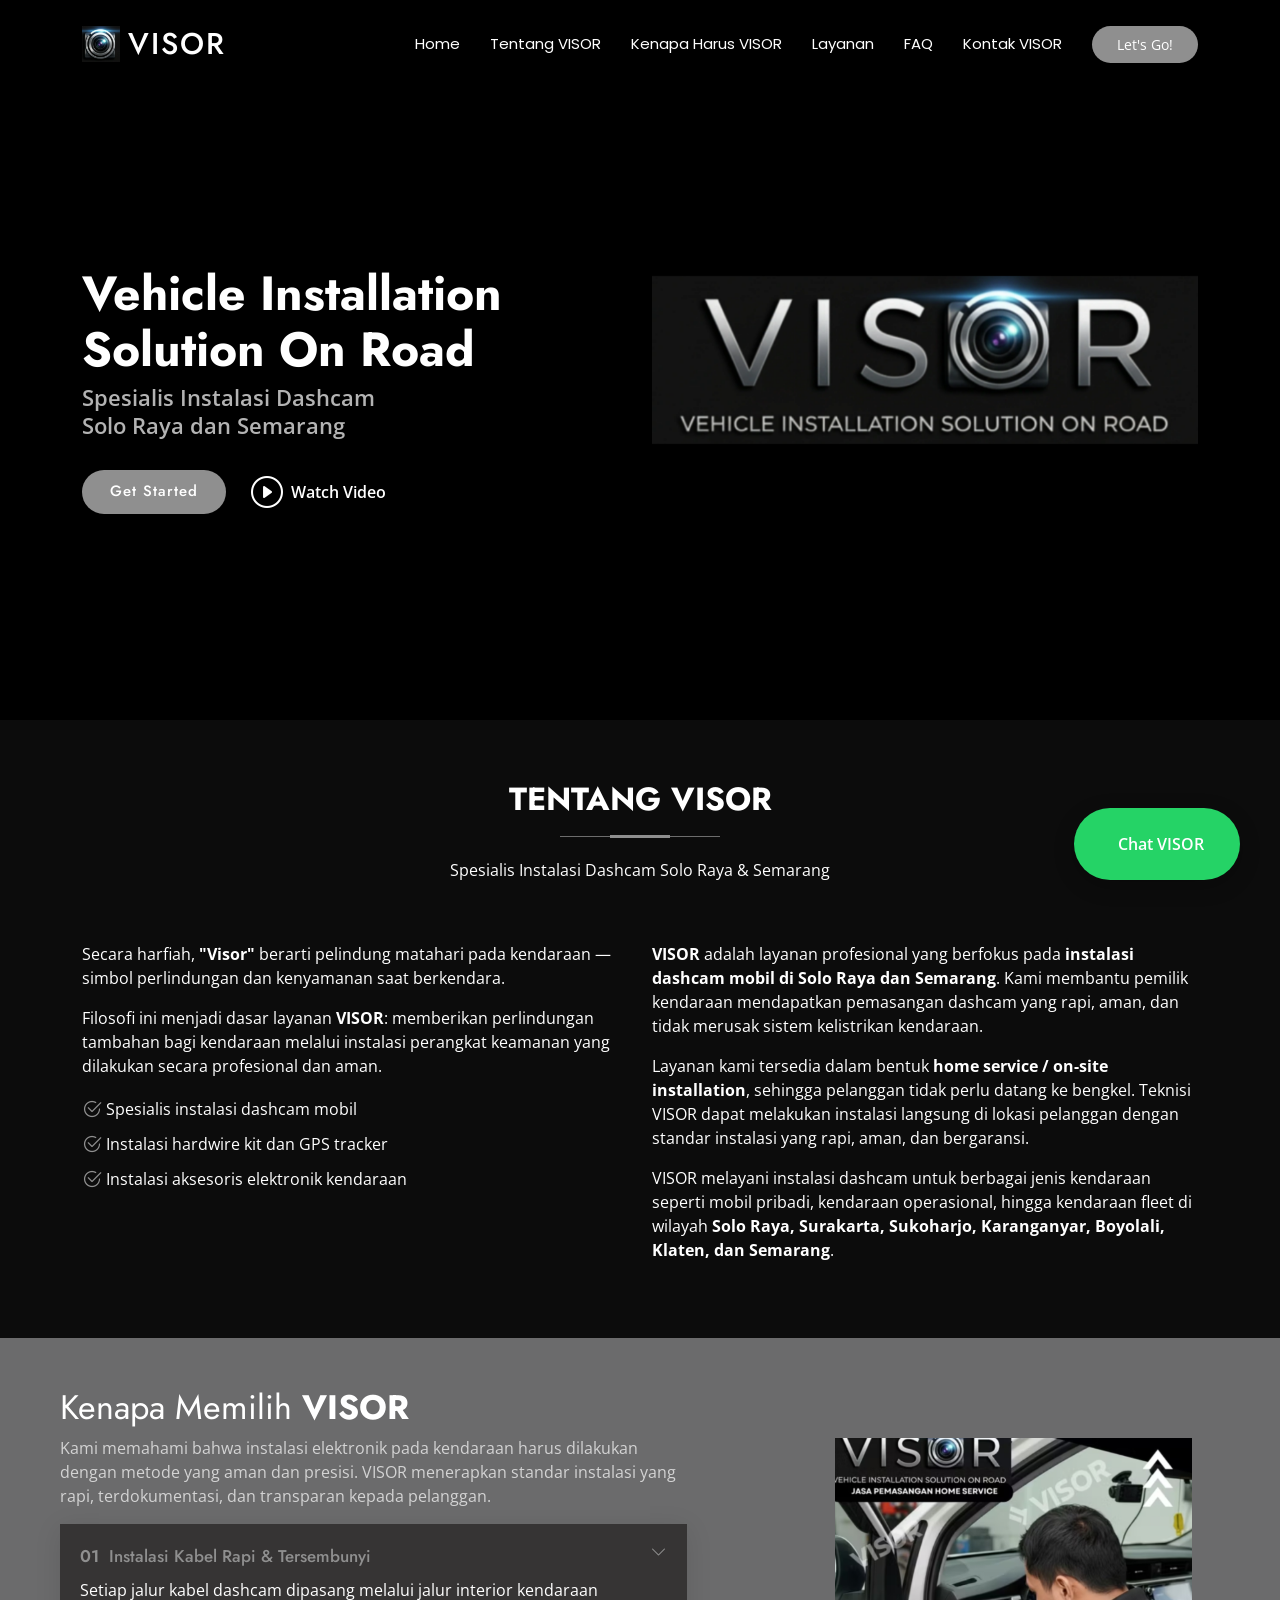
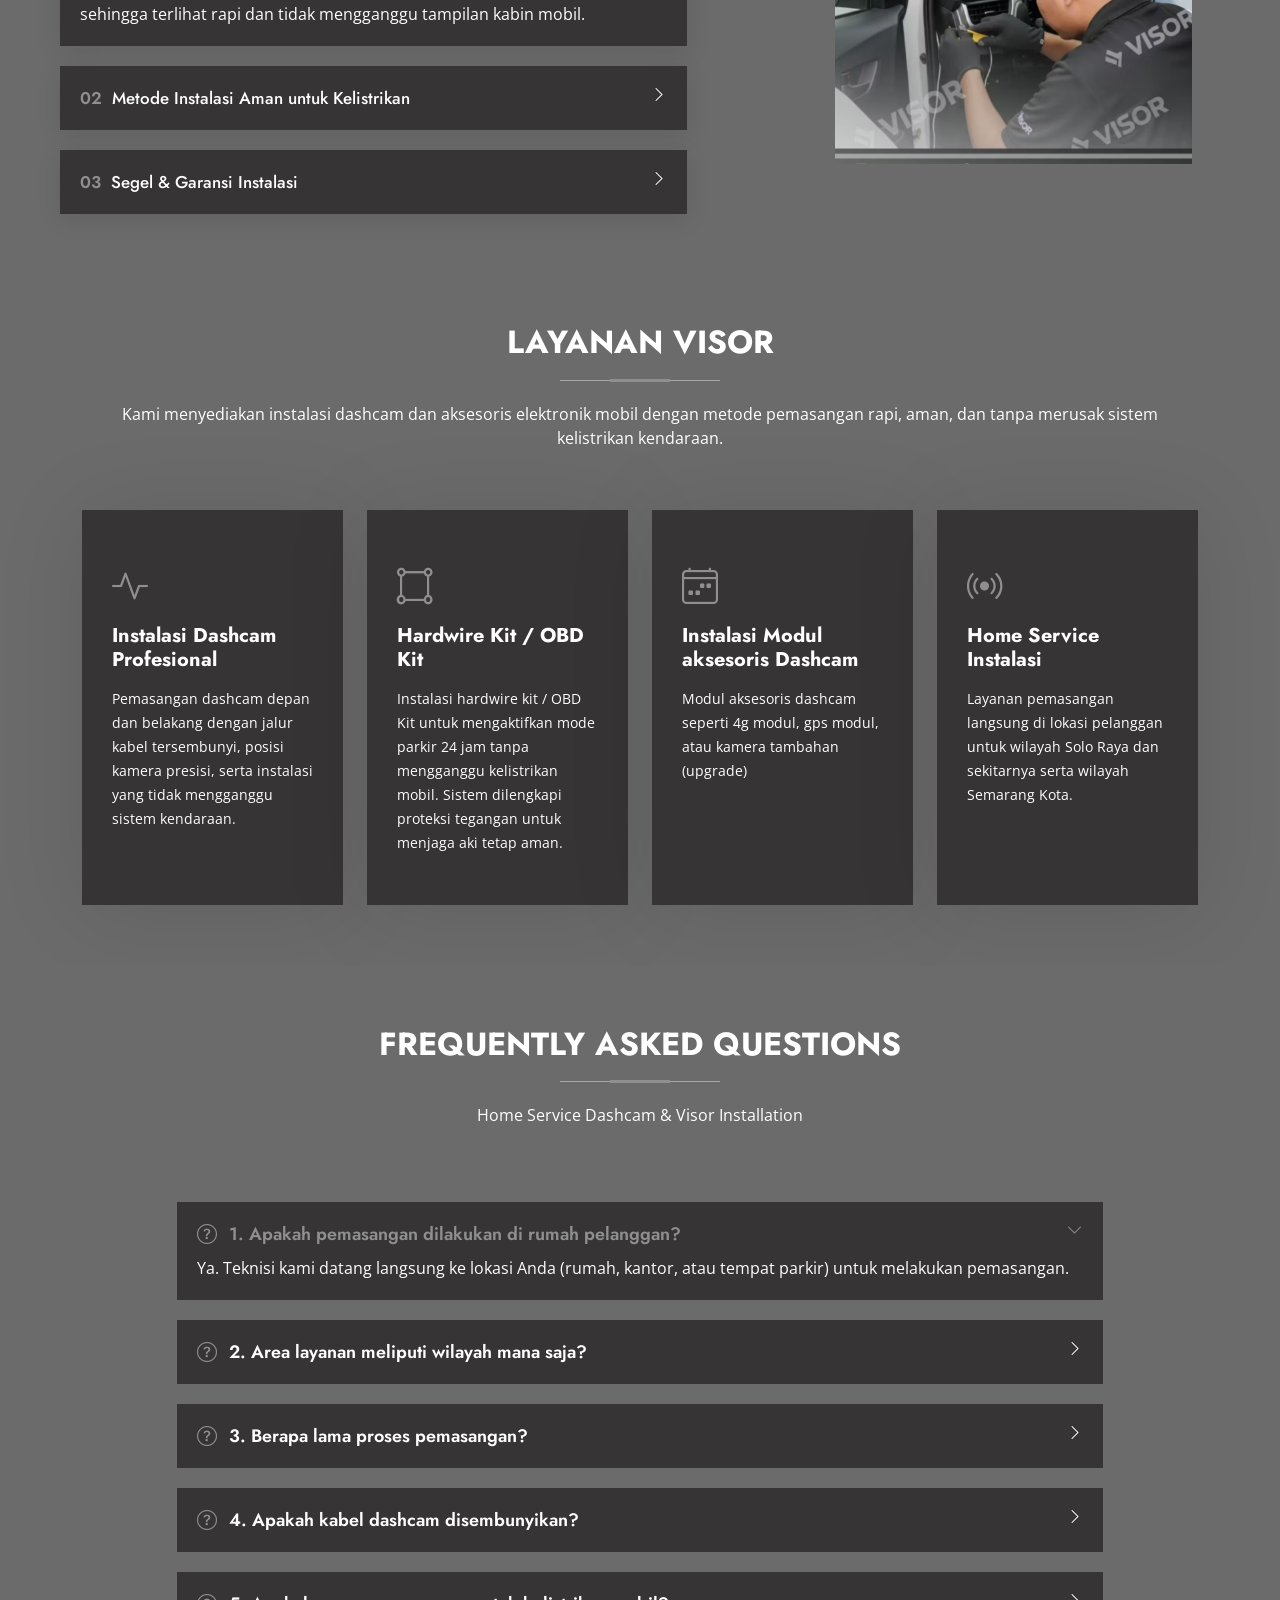
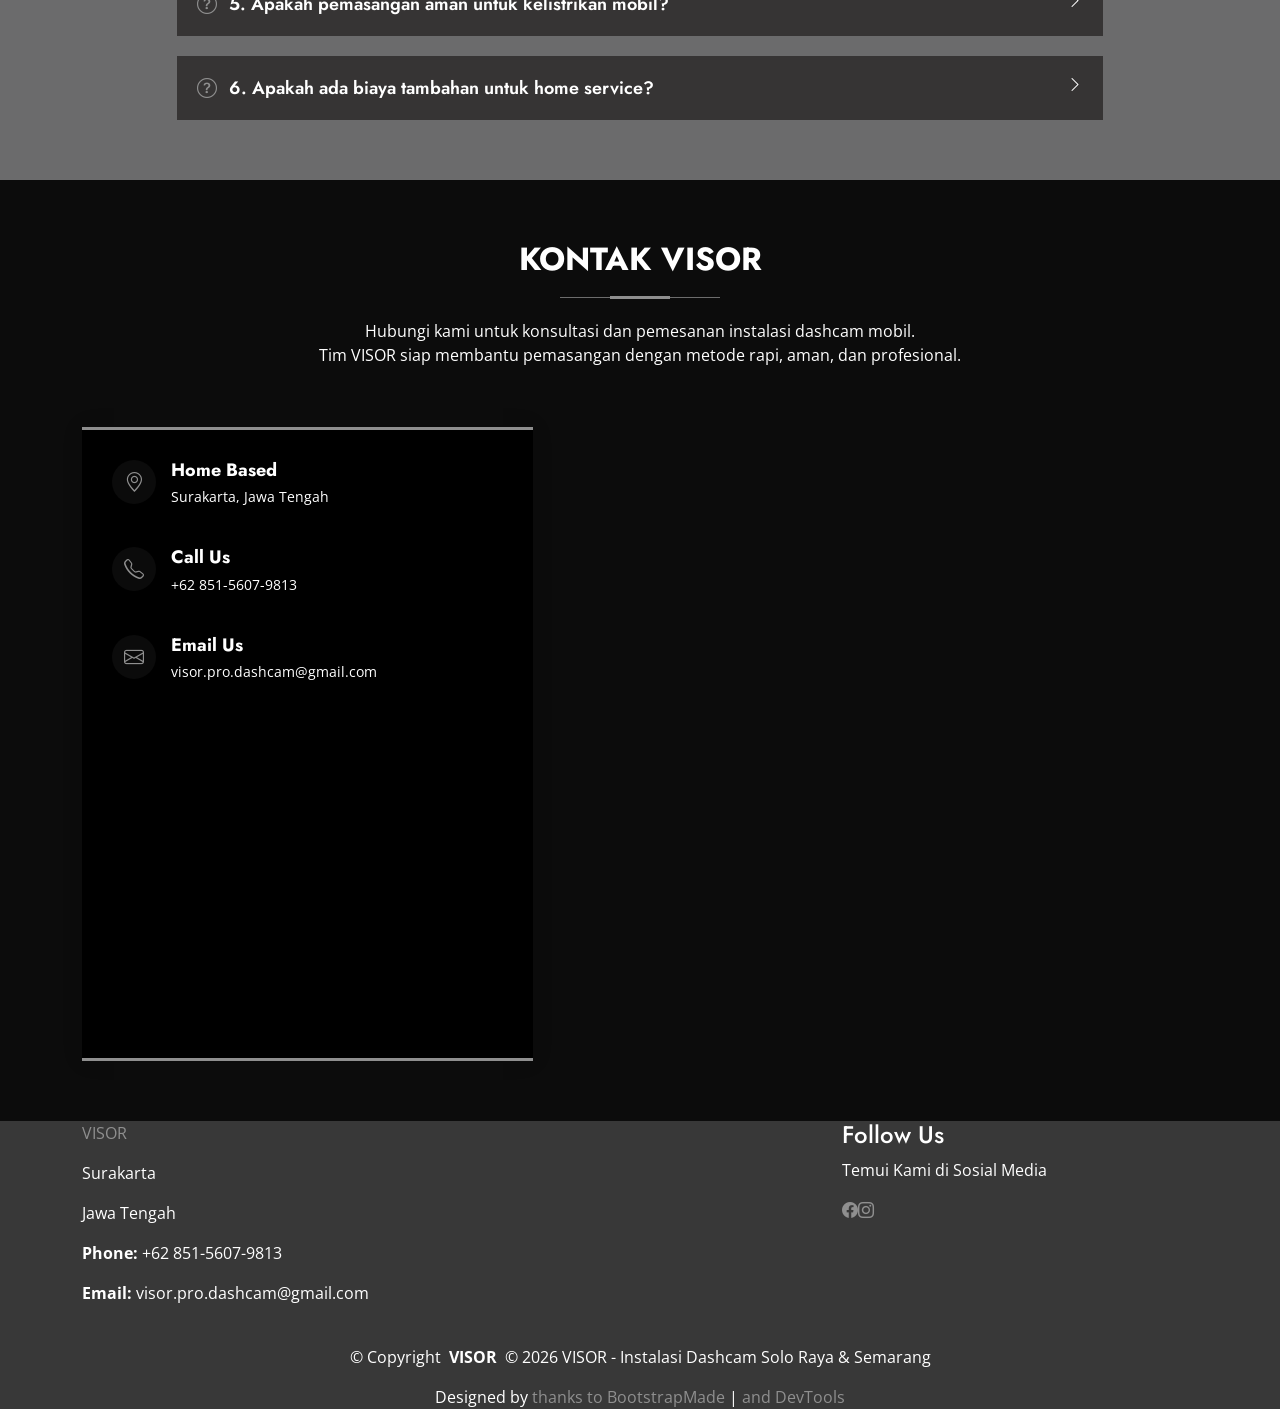
<file: index.html>
<!DOCTYPE html>
<html lang="id">
 
<head>
 <meta name="msvalidate.01" content="A86C6B0E08F3AD0207CC9E720B01918A" />
 <meta name="google-site-verification" content="FoB6QIDMUwcBO5mxm7yBYhP6IjJcjX1b8qHKif8Ne5Y" />
<!-- Open Graph / Facebook / WhatsApp -->
<meta property="og:title" content="VISOR - Vehicle Installation Solution On Road" />
<meta property="og:description" content="VISOR adalah spesialis instalasi dashcam mobil di Solo Raya dan Semarang. Layanan pemasangan dashcam, hardwire kit, OBD kit, 4g modul, GPS tracker, dan instalasi elektronik kendaraan dengan metode rapi, aman, dan profesional." />
<meta property="og:image" content="https://visorprodashcam.github.io/assets/img/LOGO.jpg" />
<meta property="og:url" content="https://visorprodashcam.github.io" />
<meta property="og:type" content="website" />
 <!-- /Open Graph / Facebook / WhatsApp -->
 <!-- Google tag (gtag.js) -->

 <script async src="https://www.googletagmanager.com/gtag/js?id=G-R26HZRSRTB"></script>
<script>
  window.dataLayer = window.dataLayer || [];
  function gtag(){dataLayer.push(arguments);}
  gtag('js', new Date());

  gtag('config', 'G-R26HZRSRTB');
</script>
 
 <meta charset="utf-8">
  <meta content="width=device-width, initial-scale=1.0" name="viewport">
  <title>VISOR - Vehicle Installation Solution On Road</title>
   <meta name="description" content="VISOR adalah spesialis instalasi dashcam mobil di Solo Raya dan Semarang. Layanan pemasangan dashcam, hardwire kit, OBD kit, 4g modul, GPS tracker, dan instalasi elektronik kendaraan dengan metode rapi, aman, dan profesional.">
  <meta name="keywords" content="instalasi dashcam solo raya, pasang dashcam solo, pasang dashcam home service, instalasi dashcam semarang, pasang dashcam mobil, hardwire kit dashcam, instalasi gps tracker mobil, jasa pasang dashcam, dashcam installation solo">

  <!-- Favicons -->
  <link href="assets/img/favicon.png" rel="icon">
  <link href="assets/img/apple-touch-icon.png" rel="apple-touch-icon">

  <!-- Fonts -->
  <link href="https://fonts.googleapis.com" rel="preconnect">
  <link href="https://fonts.gstatic.com" rel="preconnect" crossorigin>
  <link href="https://fonts.googleapis.com/css2?family=Open+Sans:ital,wght@0,300;0,400;0,500;0,600;0,700;0,800;1,300;1,400;1,500;1,600;1,700;1,800&family=Poppins:ital,wght@0,100;0,200;0,300;0,400;0,500;0,600;0,700;0,800;0,900;1,100;1,200;1,300;1,400;1,500;1,600;1,700;1,800;1,900&family=Jost:ital,wght@0,100;0,200;0,300;0,400;0,500;0,600;0,700;0,800;0,900;1,100;1,200;1,300;1,400;1,500;1,600;1,700;1,800;1,900&display=swap" rel="stylesheet">

  <!-- Vendor CSS Files -->
  <link href="assets/vendor/bootstrap/css/bootstrap.min.css" rel="stylesheet">
  <link href="assets/vendor/bootstrap-icons/bootstrap-icons.css" rel="stylesheet">
  <link href="assets/vendor/aos/aos.css" rel="stylesheet">
  <link href="assets/vendor/glightbox/css/glightbox.min.css" rel="stylesheet">
  <link href="assets/vendor/swiper/swiper-bundle.min.css" rel="stylesheet">

  <!-- Main CSS File -->
  <link href="assets/css/main.css" rel="stylesheet">

 <script type="application/ld+json">
{
  "@context": "https://schema.org",
  "@type": "AutoRepair",
  "name": "VISOR – Vehicle Installation Solution On Road",
  "url": "https://visorprodashcam.github.io/",
  "description": "Layanan instalasi dashcam, hardwire kit, dan aksesoris elektronik kendaraan dengan metode rapi dan non-destruktif di Solo Raya.",
  "areaServed": {
    "@type": "Place",
    "name": "Solo Raya, Central Java, Indonesia"
  },
  "serviceType": [
    "Dashcam Installation",
    "Hardwire Kit Installation",
    "Car Electronics Installation"
  ],
  "telephone": "+6285156079813",
  "sameAs": [
    "https://www.instagram.com/visorprodashcam",
    "https://linktr.ee/visorprodashcam"
  ]
}
</script>

</head>

<body class="index-page">

  <header id="header" class="header d-flex align-items-center fixed-top">
    <div class="container-fluid container-xl position-relative d-flex align-items-center">

      <a href="index.html" class="logo d-flex align-items-center me-auto">
        <!-- Uncomment the line below if you also wish to use an image logo -->
       <img src="assets/img/logo.png" alt="VISOR">
        <h1 class="sitename">VISOR</h1>
      </a>

      <nav id="navmenu" class="navmenu">
        <ul>
          <li><a href="#hero" class="active">Home</a></li>
          <li><a href="#about">Tentang VISOR</a></li>
          <li><a href="#why-us">Kenapa Harus VISOR</a></li>
          <li><a href="#services">Layanan</a></li>
          <li><a href="#faq-2">FAQ</a></li>
                    <li><a href="#contact">Kontak VISOR</a></li>
        </ul>
        <i class="mobile-nav-toggle d-xl-none bi bi-list"></i>
      </nav>

      <a class="btn-getstarted" href="#about">Let's Go!</a>

    </div>
  </header>

  <main class="main">

    <!-- Hero Section -->
    <section id="hero" class="hero section dark-background">

      <div class="container">
        <div class="row gy-4">
          <div class="col-lg-6 order-2 order-lg-1 d-flex flex-column justify-content-center" data-aos="zoom-out">
            <h1>Vehicle Installation Solution On Road</h1>
            <p>Spesialis Instalasi Dashcam <br> Solo Raya dan Semarang</p>
            <div class="d-flex">
            <a href="#about" class="btn-get-started">Get Started</a>

              <a href="assets/video/visorprodashcam.mp4" 
                class="glightbox btn-watch-video d-flex align-items-center">

              <i class="bi bi-play-circle"></i>
              <span>Watch Video</span>
            </a>
</div>
          </div>
          <div class="col-lg-6 order-1 order-lg-2 hero-img" data-aos="zoom-out" data-aos-delay="200">
            <img src="assets/img/hero-img.png" class="img-fluid animated" alt="">
          </div>
        </div>
      </div>

    </section><!-- /Hero Section -->

    <!-- About Section -->
    <section id="about" class="about section">

      <!-- Section Title -->
      <div class="container section-title" data-aos="fade-up">
        <h2>Tentang VISOR</h2>
      <p>Spesialis Instalasi Dashcam Solo Raya & Semarang</p>
      </div><!-- End Section Title -->

      <div class="container">

        <div class="row gy-4">

          <div class="col-lg-6 content" data-aos="fade-up" data-aos-delay="100">
            <p>
              Secara harfiah, <strong>"Visor"</strong> berarti pelindung matahari pada kendaraan — 
          simbol perlindungan dan kenyamanan saat berkendara.
            </p>
            <p>
          Filosofi ini menjadi dasar layanan <strong>VISOR</strong>: memberikan 
          perlindungan tambahan bagi kendaraan melalui instalasi perangkat keamanan 
          yang dilakukan secara profesional dan aman.
           </p>
             <ul>
          <li><i class="bi bi-check2-circle"></i> Spesialis instalasi dashcam mobil</li>
          <li><i class="bi bi-check2-circle"></i> Instalasi hardwire kit dan GPS tracker</li>
          <li><i class="bi bi-check2-circle"></i> Instalasi aksesoris elektronik kendaraan</li>
             </ul>
          </div>

          <div class="col-lg-6" data-aos="fade-up" data-aos-delay="200">
            <p>
          <strong>VISOR</strong> adalah layanan profesional yang berfokus pada 
          <strong>instalasi dashcam mobil di Solo Raya dan Semarang</strong>. 
          Kami membantu pemilik kendaraan mendapatkan pemasangan dashcam yang 
          rapi, aman, dan tidak merusak sistem kelistrikan kendaraan.
            </p>
            <p>
          Layanan kami tersedia dalam bentuk <strong>home service / on-site installation</strong>, 
          sehingga pelanggan tidak perlu datang ke bengkel. Teknisi VISOR dapat melakukan 
          instalasi langsung di lokasi pelanggan dengan standar instalasi yang rapi, 
          aman, dan bergaransi.
        </p>

        <p>
          VISOR melayani instalasi dashcam untuk berbagai jenis kendaraan seperti 
          mobil pribadi, kendaraan operasional, hingga kendaraan fleet di wilayah 
          <strong>Solo Raya, Surakarta, Sukoharjo, Karanganyar, Boyolali, Klaten, 
          dan Semarang</strong>.
        </p>
          </div>

        </div>

      </div>

    </section><!-- /About Section -->

<!-- Why Us Section -->
    <section id="why-us" class="section why-us light-background" data-builder="section">

      <div class="container-fluid">

        <div class="row gy-4">

          <div class="col-lg-7 d-flex flex-column justify-content-center order-2 order-lg-1">

            <div class="content px-xl-5" data-aos="fade-up" data-aos-delay="100">
              <h3><span>Kenapa Memilih  </span><strong>VISOR</strong></h3>
              <p>
                Kami memahami bahwa instalasi elektronik pada kendaraan harus dilakukan dengan metode yang aman dan presisi. VISOR menerapkan standar instalasi yang rapi, terdokumentasi, dan transparan kepada pelanggan.
              </p>
            </div>

            <div class="faq-container px-xl-5" data-aos="fade-up" data-aos-delay="200">

              <div class="faq-item faq-active">

                <h3><span>01</span> Instalasi Kabel Rapi & Tersembunyi</h3>
                <div class="faq-content">
                  <p>Setiap jalur kabel dashcam dipasang melalui jalur interior kendaraan sehingga terlihat rapi dan tidak mengganggu tampilan kabin mobil.</p>
                </div>
                <i class="faq-toggle bi bi-chevron-right"></i>
              </div><!-- End Faq item-->

              <div class="faq-item">
                <h3><span>02</span> Metode Instalasi Aman untuk Kelistrikan</h3>
                <div class="faq-content">
                  <p>Instalasi dilakukan dengan metode yang memperhatikan sistem kelistrikan kendaraan, termasuk penggunaan fuse tap dan proteksi tegangan pada hardwire kit.</p>
                </div>
                <i class="faq-toggle bi bi-chevron-right"></i>
              </div><!-- End Faq item-->

              <div class="faq-item">
                <h3><span>03</span> Segel & Garansi Instalasi</h3>
                <div class="faq-content">
                  <p>VISOR menerapkan sistem segel instalasi pada titik sensitif untuk memastikan hasil pemasangan tetap terjaga dan tidak diubah oleh pihak lain.
                    Dengan garansi instalasi selama 6 bulan
                  </p>
                </div>
                <i class="faq-toggle bi bi-chevron-right"></i>
              </div><!-- End Faq item-->

            </div>

          </div>

          <div class="col-lg-5 order-1 order-lg-2 why-us-img">
            <img src="assets/img/why-us.png" class="img-fluid" alt="" data-aos="zoom-in" data-aos-delay="100">
          </div>
        </div>

      </div>

    </section><!-- /Why Us Section -->

    <!-- Services Section -->
    <section id="services" class="services section light-background">

      <!-- Section Title -->
      <div class="container section-title" data-aos="fade-up">
        <h2>Layanan VISOR</h2>
        <p>Kami menyediakan instalasi dashcam dan aksesoris elektronik mobil dengan metode pemasangan rapi, aman, dan tanpa merusak sistem kelistrikan kendaraan.</p>
      </div><!-- End Section Title -->

      <div class="container">

        <div class="row gy-4">

          <div class="col-xl-3 col-md-6 d-flex" data-aos="fade-up" data-aos-delay="100">
            <div class="service-item position-relative">
              <div class="icon"><i class="bi bi-activity icon"></i></div>
              <h4><a href="" class="stretched-link">Instalasi Dashcam Profesional</a></h4>
              <p>Pemasangan dashcam depan dan belakang dengan jalur kabel tersembunyi, posisi kamera presisi, serta instalasi yang tidak mengganggu sistem kendaraan.</p>
            </div>
          </div><!-- End Service Item -->

          <div class="col-xl-3 col-md-6 d-flex" data-aos="fade-up" data-aos-delay="200">
            <div class="service-item position-relative">
              <div class="icon"><i class="bi bi-bounding-box-circles icon"></i></div>
              <h4><a href="" class="stretched-link">Hardwire Kit / OBD Kit</a></h4>
              <p>Instalasi hardwire kit / OBD Kit untuk mengaktifkan mode parkir 24 jam tanpa mengganggu kelistrikan mobil. Sistem dilengkapi proteksi tegangan untuk menjaga aki tetap aman.</p>
            </div>
          </div><!-- End Service Item -->

          <div class="col-xl-3 col-md-6 d-flex" data-aos="fade-up" data-aos-delay="300">
            <div class="service-item position-relative">
              <div class="icon"><i class="bi bi-calendar4-week icon"></i></div>
              <h4><a href="" class="stretched-link">Instalasi Modul aksesoris Dashcam</a></h4>
              <p>Modul aksesoris dashcam seperti 4g modul, gps modul, atau kamera tambahan (upgrade)</p>
            </div>
          </div><!-- End Service Item -->

          <div class="col-xl-3 col-md-6 d-flex" data-aos="fade-up" data-aos-delay="400">
            <div class="service-item position-relative">
              <div class="icon"><i class="bi bi-broadcast icon"></i></div>
              <h4><a href="" class="stretched-link">Home Service Instalasi</a></h4>
              <p>Layanan pemasangan langsung di lokasi pelanggan untuk wilayah Solo Raya dan sekitarnya serta wilayah Semarang Kota.</p>
            </div>
          </div><!-- End Service Item -->

        </div>

      </div>

    </section><!-- /Services Section -->

   
    <!-- Faq 2 Section -->
    <section id="faq-2" class="faq-2 section light-background">

      <!-- Section Title -->
      <div class="container section-title" data-aos="fade-up">
        <h2>Frequently Asked Questions</h2>
        <p>Home Service Dashcam & Visor Installation</p>
      </div><!-- End Section Title -->

      <div class="container">

        <div class="row justify-content-center">

          <div class="col-lg-10">

            <div class="faq-container">

              <div class="faq-item faq-active" data-aos="fade-up" data-aos-delay="200">
                <i class="faq-icon bi bi-question-circle"></i>
                <h3>1. Apakah pemasangan dilakukan di rumah pelanggan?</h3>
                <div class="faq-content">
                  <p>Ya. Teknisi kami datang langsung ke lokasi Anda (rumah, kantor, atau tempat parkir) untuk melakukan pemasangan.</p>
                </div>
                <i class="faq-toggle bi bi-chevron-right"></i>
              </div><!-- End Faq item-->

              <div class="faq-item" data-aos="fade-up" data-aos-delay="300">
                <i class="faq-icon bi bi-question-circle"></i>
                <h3>2. Area layanan meliputi wilayah mana saja?</h3>
                <div class="faq-content">
                  <p>Kami melayani area Surakarta / Solo dan sekitarnya, serta Semarang Kota.
Silakan hubungi kami untuk memastikan lokasi Anda termasuk area layanan.</p>
                </div>
                <i class="faq-toggle bi bi-chevron-right"></i>
              </div><!-- End Faq item-->

              <div class="faq-item" data-aos="fade-up" data-aos-delay="400">
                <i class="faq-icon bi bi-question-circle"></i>
                <h3>3. Berapa lama proses pemasangan?</h3>
                <div class="faq-content">
                  <p>Rata-rata waktu pemasangan:<br>
                    - Dashcam depan saja: 30–60 menit <br>
                    - Dashcam depan + belakang: 90–120 menit <br>
                      Waktu dapat berbeda tergantung tipe kendaraan.</p>
                </div>
                <i class="faq-toggle bi bi-chevron-right"></i>
              </div><!-- End Faq item-->

              <div class="faq-item" data-aos="fade-up" data-aos-delay="500">
                <i class="faq-icon bi bi-question-circle"></i>
                <h3>4. Apakah kabel dashcam disembunyikan?</h3>
                <div class="faq-content">
                  <p>Ya. Kabel akan dirapikan dan disembunyikan di balik trim interior agar terlihat rapi dan tidak mengganggu.</p>
                </div>
                <i class="faq-toggle bi bi-chevron-right"></i>
              </div><!-- End Faq item-->

              <div class="faq-item" data-aos="fade-up" data-aos-delay="600">
                <i class="faq-icon bi bi-question-circle"></i>
                <h3>5. Apakah pemasangan aman untuk kelistrikan mobil?</h3>
                <div class="faq-content">
                  <p>Ya. Kami menggunakan metode instalasi standar tanpa memotong kabel utama kendaraan.</p>
                </div>
                <i class="faq-toggle bi bi-chevron-right"></i>
              </div><!-- End Faq item-->

              <div class="faq-item" data-aos="fade-up" data-aos-delay="600">
                <i class="faq-icon bi bi-question-circle"></i>
                <h3>6. Apakah ada biaya tambahan untuk home service?</h3>
                <div class="faq-content">
                  <p>Tidak. Semua biaya sudah all in termasuk aksesoris yang dibutuhkan (tidak termasuk bracket) </p>
                </div>
                <i class="faq-toggle bi bi-chevron-right"></i>
              </div><!-- End Faq item-->
            </div>

          </div>

        </div>

      </div>

    </section><!-- /Faq 2 Section -->

    <!-- Contact Section -->
    <section id="contact" class="contact section">

      <!-- Section Title -->
      <div class="container section-title" data-aos="fade-up">
        <h2>Kontak VISOR</h2>
        <p>Hubungi kami untuk konsultasi dan pemesanan instalasi dashcam mobil.<br> 
          Tim VISOR siap membantu pemasangan dengan metode rapi, aman, dan profesional.</p>
      </div><!-- End Section Title -->

      <div class="container" data-aos="fade-up" data-aos-delay="100">

        <div class="row gy-4">

          <div class="col-lg-5">

            <div class="info-wrap">
              <div class="info-item d-flex" data-aos="fade-up" data-aos-delay="200">
                <i class="bi bi-geo-alt flex-shrink-0"></i>
                <div>
                  <h3>Home Based</h3>
                  <p>Surakarta, Jawa Tengah</p>
                </div>
              </div><!-- End Info Item -->

              <div class="info-item d-flex" data-aos="fade-up" data-aos-delay="300">
                <i class="bi bi-telephone flex-shrink-0"></i>
                <div>
                  <h3>Call Us</h3>
                  <p>+62 851-5607-9813</p>
                </div>
              </div><!-- End Info Item -->

              <div class="info-item d-flex" data-aos="fade-up" data-aos-delay="400">
                <i class="bi bi-envelope flex-shrink-0"></i>
                <div>
                  <h3>Email Us</h3>
                  <p>visor.pro.dashcam@gmail.com</p>
                </div>
              </div><!-- End Info Item -->

              <iframe src="https://www.google.com/maps/embed?pb=!1m18!1m12!1m3!1d1012461.0177368296!2d109.61334228515625!3d-7.5830503620733385!2m3!1f0!2f0!3f0!3m2!1i1024!2i768!4f13.1!3m3!1m2!1s0x2e7a150062f3cadf%3A0x2f7477f1740f7986!2sVisor%20Pro%20Dashcam!5e0!3m2!1sen!2sid!4v1772901507806!5m2!1sen!2sid" width="400" height="300" style="border:0;" allowfullscreen="" loading="lazy" referrerpolicy="no-referrer-when-downgrade"></iframe>
            </div>
          </div>

          </div><!-- End Contact Form -->

        </div>

      </div>

    </section><!-- /Contact Section -->

  </main>

     <div class="container footer-top">
      <div class="row gy-4">
        <div class="col-lg-4 col-md-6 footer-about">
          <a href="index.html" class="d-flex align-items-center">
            <span class="sitename">VISOR</span>
          </a>
          <div class="footer-contact pt-3">
            <p>Surakarta</p>
            <p>Jawa Tengah</p>
            <p class="mt-3"><strong>Phone:</strong> <span>+62 851-5607-9813</span></p>
            <p><strong>Email:</strong> <span>visor.pro.dashcam@gmail.com</span></p>
          </div>
        </div>

        <div class="col-lg-2 col-md-3 footer-links"></div>
        <div class="col-lg-2 col-md-3 footer-links"></div>

        <div class="col-lg-4 col-md-12">
          <h4>Follow Us</h4>
          <p>Temui Kami di Sosial Media</p>
          <div class="social-links d-flex">
            <a href="https://facebook.com/visorprodashcam/"><i class="bi bi-facebook"></i></a>
            <a href="https://instagram.com/visorprodashcam"><i class="bi bi-instagram"></i></a>
          </div>
        </div>

      </div>
    </div>

    <div class="container copyright text-center mt-4">
      <p>© <span>Copyright</span> <strong class="px-1 sitename">VISOR</strong> <span>© 2026 VISOR - Instalasi Dashcam Solo Raya & Semarang</span></p>
      <div class="credits">
        <!-- All the links in the footer should remain intact. -->
        <!-- You can delete the links only if you've purchased the pro version. -->
        <!-- Licensing information: https://bootstrapmade.com/license/ -->
        <!-- Purchase the pro version with working PHP/AJAX contact form: [buy-url] -->
        Designed by <a href="https://bootstrapmade.com/">thanks to BootstrapMade</a> | <a href="https://bootstrapmade.com/tools/">and DevTools</a>
      </div>
    </div>

  </footer>

  <!-- Scroll Top -->
  <a href="#" id="scroll-top" class="scroll-top d-flex align-items-center justify-content-center"><i class="bi bi-arrow-up-short"></i></a>

  <!-- Preloader -->
  <div id="preloader"></div>

  <!-- Vendor JS Files -->
  <script src="assets/vendor/bootstrap/js/bootstrap.bundle.min.js"></script>
  <script src="assets/vendor/php-email-form/validate.js"></script>
  <script src="assets/vendor/aos/aos.js"></script>
  <script src="assets/vendor/glightbox/js/glightbox.min.js"></script>
  <script src="assets/vendor/swiper/swiper-bundle.min.js"></script>
  <script src="assets/vendor/waypoints/noframework.waypoints.js"></script>
  <script src="assets/vendor/imagesloaded/imagesloaded.pkgd.min.js"></script>
  <script src="assets/vendor/isotope-layout/isotope.pkgd.min.js"></script>
  <script>const lightbox = GLightbox({    selector: '.glightbox'  });</script>

  <!-- Main JS File -->
  <script src="assets/js/main.js"></script>

</body>
<a href="https://wa.me/+6285156079813" 
class="whatsapp-float" 
target="_blank">
<i class="bx bxl-whatsapp"></i>
<span>Chat VISOR</span>
</a>
</html>
</file>
<file: assets/css/main.css>
/**
* Template Name: Arsha
* Template URL: https://bootstrapmade.com/arsha-free-bootstrap-html-template-corporate/
* Updated: Feb 22 2025 with Bootstrap v5.3.3
* Author: BootstrapMade.com
* License: https://bootstrapmade.com/license/
*/

/*--------------------------------------------------------------
# Font & Color Variables
# Help: https://bootstrapmade.com/color-system/
--------------------------------------------------------------*/
/* Fonts */
:root {
  --default-font: "Open Sans",  system-ui, -apple-system, "Segoe UI", Roboto, "Helvetica Neue", Arial, "Noto Sans", "Liberation Sans", sans-serif, "Apple Color Emoji", "Segoe UI Emoji", "Segoe UI Symbol", "Noto Color Emoji";
  --heading-font: "Jost",  sans-serif;
  --nav-font: "Poppins",  sans-serif;
}

/* Global Colors - The following color variables are used throughout the website. Updating them here will change the color scheme of the entire website */
:root { 
  --background-color: #000000c7; /* Background color for the entire website, including individual sections */
  --default-color: #ffffff; /* Default color used for the majority of the text content across the entire website */
  --heading-color: #ffffff; /* Color for headings, subheadings and title throughout the website */
  --accent-color: #8f8f8f; /* Accent color that represents your brand on the website. It's used for buttons, links, and other elements that need to stand out */
  --surface-color: #000000; /* The surface color is used as a background of boxed elements within sections, such as cards, icon boxes, or other elements that require a visual separation from the global background. */
  --contrast-color: #ffffff; /* Contrast color for text, ensuring readability against backgrounds of accent, heading, or default colors. */
}

/* Nav Menu Colors - The following color variables are used specifically for the navigation menu. They are separate from the global colors to allow for more customization options */
:root {
  --nav-color: #ffffff;  /* The default color of the main navmenu links */
  --nav-hover-color: #ffffff; /* Applied to main navmenu links when they are hovered over or active */
  --nav-mobile-background-color: #ffffff; /* Used as the background color for mobile navigation menu */
  --nav-dropdown-background-color: #ffffff; /* Used as the background color for dropdown items that appear when hovering over primary navigation items */
  --nav-dropdown-color: #918d8d; /* Used for navigation links of the dropdown items in the navigation menu. */
  --nav-dropdown-hover-color: #ffffff; /* Similar to --nav-hover-color, this color is applied to dropdown navigation links when they are hovered over. */
}

/* Color Presets - These classes override global colors when applied to any section or element, providing reuse of the sam color scheme. */

.light-background {
  --background-color: #6b6b6c;
  --surface-color: #363434;
}

.dark-background {
  --background-color: #000000;
  --default-color: #ffffff;
  --heading-color: #ffffff;
  --surface-color: #eaedf1;
  --contrast-color: #ffffff;
}

/* Smooth scroll */
:root {
  scroll-behavior: smooth;
}

/*--------------------------------------------------------------
# General Styling & Shared Classes
--------------------------------------------------------------*/
body {
  color: var(--default-color);
  background-color: var(--background-color);
  font-family: var(--default-font);
}

a {
  color: var(--accent-color);
  text-decoration: none;
  transition: 0.3s;
}

a:hover {
  color: color-mix(in srgb, var(--accent-color), transparent 25%);
  text-decoration: none;
}

h1,
h2,
h3,
h4,
h5,
h6 {
  color: var(--heading-color);
  font-family: var(--heading-font);
}

/* PHP Email Form Messages
------------------------------*/
.php-email-form .error-message {
  display: none;
  background: #df1529;
  color: #ffffff;
  text-align: left;
  padding: 15px;
  margin-bottom: 24px;
  font-weight: 600;
}

.php-email-form .sent-message {
  display: none;
  color: #ffffff;
  background: #059652;
  text-align: center;
  padding: 15px;
  margin-bottom: 24px;
  font-weight: 600;
}

.php-email-form .loading {
  display: none;
  background: var(--surface-color);
  text-align: center;
  padding: 15px;
  margin-bottom: 24px;
}

.php-email-form .loading:before {
  content: "";
  display: inline-block;
  border-radius: 50%;
  width: 24px;
  height: 24px;
  margin: 0 10px -6px 0;
  border: 3px solid var(--accent-color);
  border-top-color: var(--surface-color);
  animation: php-email-form-loading 1s linear infinite;
}

@keyframes php-email-form-loading {
  0% {
    transform: rotate(0deg);
  }

  100% {
    transform: rotate(360deg);
  }
}

/*--------------------------------------------------------------
# Global Header
--------------------------------------------------------------*/
.header {
  --background-color: #000000;
  --heading-color: #ffffff;
  color: var(--default-color);
  background-color: var(--background-color);
  padding: 15px 0;
  transition: all 0.5s;
  z-index: 997;
}

.header .logo {
  line-height: 1;
}

.header .logo img {
  max-height: 36px;
  margin-right: 8px;
}

.header .logo h1 {
  font-size: 30px;
  margin: 0;
  font-weight: 500;
  color: var(--heading-color);
  letter-spacing: 2px;
  text-transform: uppercase;
}

.header .btn-getstarted,
.header .btn-getstarted:focus {
  color: var(--contrast-color);
  background: var(--accent-color);
  font-size: 14px;
  padding: 8px 25px;
  margin: 0 0 0 30px;
  border-radius: 50px;
  transition: 0.3s;
}

.header .btn-getstarted:hover,
.header .btn-getstarted:focus:hover {
  color: var(--contrast-color);
  background: color-mix(in srgb, var(--accent-color), transparent 15%);
}

@media (max-width: 1200px) {
  .header .logo {
    order: 1;
  }

  .header .btn-getstarted {
    order: 2;
    margin: 0 15px 0 0;
    padding: 6px 15px;
  }

  .header .navmenu {
    order: 3;
  }
}

/* Index Page Header
------------------------------*/
.index-page .header {
  --background-color: rgba(255, 255, 255, 0);
  --heading-color: #ffffff;
  --nav-color: #ffffff;
}

/* Index Page Header on Scroll
------------------------------*/
.index-page.scrolled .header {
  --background-color: rgba(40, 58, 90, 0.9);
}

/*--------------------------------------------------------------
# Navigation Menu
--------------------------------------------------------------*/
/* Desktop Navigation */
@media (min-width: 1200px) {
  .navmenu {
    padding: 0;
  }

  .navmenu ul {
    margin: 0;
    padding: 0;
    display: flex;
    list-style: none;
    align-items: center;
  }

  .navmenu li {
    position: relative;
  }

  .navmenu a,
  .navmenu a:focus {
    color: var(--nav-color);
    padding: 18px 15px;
    font-size: 15px;
    font-family: var(--nav-font);
    font-weight: 400;
    display: flex;
    align-items: center;
    justify-content: space-between;
    white-space: nowrap;
    transition: 0.3s;
  }

  .navmenu a i,
  .navmenu a:focus i {
    font-size: 12px;
    line-height: 0;
    margin-left: 5px;
    transition: 0.3s;
  }

  .navmenu li:last-child a {
    padding-right: 0;
  }

  .navmenu li:hover>a,
  .navmenu .active,
  .navmenu .active:focus {
    color: var(--nav-hover-color);
  }

  .navmenu .dropdown ul {
    margin: 0;
    padding: 10px 0;
    background: var(--nav-dropdown-background-color);
    display: block;
    position: absolute;
    visibility: hidden;
    left: 14px;
    top: 130%;
    opacity: 0;
    transition: 0.3s;
    border-radius: 4px;
    z-index: 99;
    box-shadow: 0px 0px 30px rgba(0, 0, 0, 0.1);
  }

  .navmenu .dropdown ul li {
    min-width: 200px;
  }

  .navmenu .dropdown ul a {
    padding: 10px 20px;
    font-size: 15px;
    text-transform: none;
    color: var(--nav-dropdown-color);
  }

  .navmenu .dropdown ul a i {
    font-size: 12px;
  }

  .navmenu .dropdown ul a:hover,
  .navmenu .dropdown ul .active:hover,
  .navmenu .dropdown ul li:hover>a {
    color: var(--nav-dropdown-hover-color);
  }

  .navmenu .dropdown:hover>ul {
    opacity: 1;
    top: 100%;
    visibility: visible;
  }

  .navmenu .dropdown .dropdown ul {
    top: 0;
    left: -90%;
    visibility: hidden;
  }

  .navmenu .dropdown .dropdown:hover>ul {
    opacity: 1;
    top: 0;
    left: -100%;
    visibility: visible;
  }

  .navmenu .megamenu {
    position: static;
  }

  .navmenu .megamenu ul {
    margin: 0;
    padding: 10px;
    background: var(--nav-dropdown-background-color);
    box-shadow: 0px 0px 20px rgba(0, 0, 0, 0.1);
    position: absolute;
    top: 130%;
    left: 0;
    right: 0;
    visibility: hidden;
    opacity: 0;
    display: flex;
    transition: 0.3s;
    border-radius: 4px;
    z-index: 99;
  }

  .navmenu .megamenu ul li {
    flex: 1;
  }

  .navmenu .megamenu ul li a,
  .navmenu .megamenu ul li:hover>a {
    padding: 10px 20px;
    font-size: 15px;
    color: var(--nav-dropdown-color);
  }

  .navmenu .megamenu ul li a:hover,
  .navmenu .megamenu ul li .active,
  .navmenu .megamenu ul li .active:hover {
    color: var(--nav-dropdown-hover-color);
  }

  .navmenu .megamenu:hover>ul {
    opacity: 1;
    top: 100%;
    visibility: visible;
  }

  .navmenu .dd-box-shadow {
    box-shadow: 0px 0px 30px rgba(0, 0, 0, 0.1);
  }
}

/* Mobile Navigation */
@media (max-width: 1199px) {
  .mobile-nav-toggle {
    color: var(--nav-color);
    font-size: 28px;
    line-height: 0;
    margin-right: 10px;
    cursor: pointer;
    transition: color 0.3s;
  }

  .navmenu {
    padding: 0;
    z-index: 9997;
  }

  .navmenu ul {
    display: none;
    list-style: none;
    position: absolute;
    inset: 60px 20px 20px 20px;
    padding: 10px 0;
    margin: 0;
    border-radius: 6px;
    background-color: var(--nav-mobile-background-color);
    overflow-y: auto;
    transition: 0.3s;
    z-index: 9998;
    box-shadow: 0px 0px 30px rgba(0, 0, 0, 0.1);
  }

  .navmenu a,
  .navmenu a:focus {
    color: var(--nav-dropdown-color);
    padding: 10px 20px;
    font-family: var(--nav-font);
    font-size: 17px;
    font-weight: 500;
    display: flex;
    align-items: center;
    justify-content: space-between;
    white-space: nowrap;
    transition: 0.3s;
  }

  .navmenu a i,
  .navmenu a:focus i {
    font-size: 12px;
    line-height: 0;
    margin-left: 5px;
    width: 30px;
    height: 30px;
    display: flex;
    align-items: center;
    justify-content: center;
    border-radius: 50%;
    transition: 0.3s;
    background-color: color-mix(in srgb, var(--accent-color), transparent 90%);
  }

  .navmenu a i:hover,
  .navmenu a:focus i:hover {
    background-color: var(--accent-color);
    color: var(--contrast-color);
  }

  .navmenu a:hover,
  .navmenu .active,
  .navmenu .active:focus {
    color: var(--nav-dropdown-hover-color);
  }

  .navmenu .active i,
  .navmenu .active:focus i {
    background-color: var(--accent-color);
    color: var(--contrast-color);
    transform: rotate(180deg);
  }

  .navmenu .dropdown ul {
    position: static;
    display: none;
    z-index: 99;
    padding: 10px 0;
    margin: 10px 20px;
    background-color: var(--nav-dropdown-background-color);
    border: 1px solid color-mix(in srgb, var(--default-color), transparent 90%);
    box-shadow: none;
    transition: all 0.5s ease-in-out;
  }

  .navmenu .dropdown ul ul {
    background-color: rgba(33, 37, 41, 0.1);
  }

  .navmenu .dropdown>.dropdown-active {
    display: block;
    background-color: rgba(33, 37, 41, 0.03);
  }

  .mobile-nav-active {
    overflow: hidden;
  }

  .mobile-nav-active .mobile-nav-toggle {
    color: #fff;
    position: absolute;
    font-size: 32px;
    top: 15px;
    right: 15px;
    margin-right: 0;
    z-index: 9999;
  }

  .mobile-nav-active .navmenu {
    position: fixed;
    overflow: hidden;
    inset: 0;
    background: rgba(33, 37, 41, 0.8);
    transition: 0.3s;
  }

  .mobile-nav-active .navmenu>ul {
    display: block;
  }
}

/*--------------------------------------------------------------
# Global Footer
--------------------------------------------------------------*/
.footer {
  color: var(--default-color);
  background-color: var(--background-color);
  font-size: 14px;
  padding-bottom: 50px;
  position: relative;
}

.footer .footer-newsletter {
  background-color: color-mix(in srgb, var(--heading-color), transparent 95%);
  padding: 50px 0;
}

.footer .footer-newsletter h4 {
  font-size: 24px;
}

.footer .footer-newsletter .newsletter-form {
  margin-top: 30px;
  margin-bottom: 15px;
  padding: 6px 8px;
  position: relative;
  background-color: color-mix(in srgb, var(--background-color), transparent 50%);
  border: 1px solid color-mix(in srgb, var(--default-color), transparent 90%);
  box-shadow: 0px 2px 25px rgba(0, 0, 0, 0.1);
  display: flex;
  transition: 0.3s;
  border-radius: 50px;
}

.footer .footer-newsletter .newsletter-form:focus-within {
  border-color: var(--accent-color);
}

.footer .footer-newsletter .newsletter-form input[type=email] {
  border: 0;
  padding: 4px;
  width: 100%;
  background-color: color-mix(in srgb, var(--background-color), transparent 50%);
  color: var(--default-color);
}

.footer .footer-newsletter .newsletter-form input[type=email]:focus-visible {
  outline: none;
}

.footer .footer-newsletter .newsletter-form input[type=submit] {
  border: 0;
  font-size: 16px;
  padding: 0 20px;
  margin: -7px -8px -7px 0;
  background: var(--accent-color);
  color: var(--contrast-color);
  transition: 0.3s;
  border-radius: 50px;
}

.footer .footer-newsletter .newsletter-form input[type=submit]:hover {
  background: color-mix(in srgb, var(--accent-color), transparent 20%);
}

.footer .footer-top {
  padding-top: 50px;
}

.footer .social-links a {
  display: flex;
  align-items: center;
  justify-content: center;
  width: 40px;
  height: 40px;
  border-radius: 50%;
  border: 1px solid color-mix(in srgb, var(--default-color), transparent 50%);
  font-size: 16px;
  color: color-mix(in srgb, var(--default-color), transparent 20%);
  margin-right: 10px;
  transition: 0.3s;
}

.footer .social-links a:hover {
  color: var(--accent-color);
  border-color: var(--accent-color);
}

.footer h4 {
  font-size: 16px;
  font-weight: bold;
  position: relative;
  padding-bottom: 12px;
}

.footer .footer-links {
  margin-bottom: 30px;
}

.footer .footer-links ul {
  list-style: none;
  padding: 0;
  margin: 0;
}

.footer .footer-links ul i {
  margin-right: 3px;
  font-size: 12px;
  line-height: 0;
  color: var(--accent-color);
}

.footer .footer-links ul li {
  padding: 10px 0;
  display: flex;
  align-items: center;
}

.footer .footer-links ul li:first-child {
  padding-top: 0;
}

.footer .footer-links ul a {
  display: inline-block;
  color: color-mix(in srgb, var(--default-color), transparent 20%);
  line-height: 1;
}

.footer .footer-links ul a:hover {
  color: var(--accent-color);
}

.footer .footer-about a {
  color: var(--heading-color);
  font-size: 28px;
  font-weight: 600;
  text-transform: uppercase;
  font-family: var(--heading-font);
}

.footer .footer-contact p {
  margin-bottom: 5px;
}

.footer .copyright {
  padding-top: 25px;
  padding-bottom: 25px;
  border-top: 1px solid color-mix(in srgb, var(--default-color), transparent 90%);
}

.footer .copyright p {
  margin-bottom: 0;
}

.footer .credits {
  margin-top: 6px;
  font-size: 13px;
}

/*--------------------------------------------------------------
# Preloader
--------------------------------------------------------------*/
#preloader {
  position: fixed;
  inset: 0;
  z-index: 999999;
  overflow: hidden;
  background: var(--background-color);
  transition: all 0.6s ease-out;
}

#preloader:before {
  content: "";
  position: fixed;
  top: calc(50% - 30px);
  left: calc(50% - 30px);
  border: 6px solid #ffffff;
  border-color: var(--accent-color) transparent var(--accent-color) transparent;
  border-radius: 50%;
  width: 60px;
  height: 60px;
  animation: animate-preloader 1.5s linear infinite;
}

@keyframes animate-preloader {
  0% {
    transform: rotate(0deg);
  }

  100% {
    transform: rotate(360deg);
  }
}

/*--------------------------------------------------------------
# Scroll Top Button
--------------------------------------------------------------*/
.scroll-top {
  position: fixed;
  visibility: hidden;
  opacity: 0;
  right: 15px;
  bottom: -15px;
  z-index: 99999;
  background-color: var(--accent-color);
  width: 44px;
  height: 44px;
  border-radius: 50px;
  transition: all 0.4s;
}

.scroll-top i {
  font-size: 24px;
  color: var(--contrast-color);
  line-height: 0;
}

.scroll-top:hover {
  background-color: color-mix(in srgb, var(--accent-color), transparent 20%);
  color: var(--contrast-color);
}

.scroll-top.active {
  visibility: visible;
  opacity: 1;
  bottom: 15px;
}

/*--------------------------------------------------------------
# Disable aos animation delay on mobile devices
--------------------------------------------------------------*/
@media screen and (max-width: 768px) {
  [data-aos-delay] {
    transition-delay: 0 !important;
  }
}

/*--------------------------------------------------------------
# Global Page Titles & Breadcrumbs
--------------------------------------------------------------*/
.page-title {
  --background-color: color-mix(in srgb, var(--default-color), transparent 96%);
  color: var(--default-color);
  background-color: var(--background-color);
  padding: 20px 0;
  position: relative;
}

.page-title h1 {
  font-size: 28px;
  font-weight: 700;
  margin: 0;
}

.page-title .breadcrumbs ol {
  display: flex;
  flex-wrap: wrap;
  list-style: none;
  padding: 0 0 10px 0;
  margin: 0;
  font-size: 14px;
}

.page-title .breadcrumbs ol li+li {
  padding-left: 10px;
}

.page-title .breadcrumbs ol li+li::before {
  content: "/";
  display: inline-block;
  padding-right: 10px;
  color: color-mix(in srgb, var(--default-color), transparent 70%);
}

/*--------------------------------------------------------------
# Global Sections
--------------------------------------------------------------*/
section,
.section {
  color: var(--default-color);
  background-color: var(--background-color);
  padding: 60px 0;
  scroll-margin-top: 88px;
  overflow: clip;
}

@media (max-width: 1199px) {

  section,
  .section {
    scroll-margin-top: 66px;
  }
}

/*--------------------------------------------------------------
# Global Section Titles
--------------------------------------------------------------*/
.section-title {
  text-align: center;
  padding-bottom: 60px;
  position: relative;
}

.section-title h2 {
  font-size: 32px;
  font-weight: 700;
  margin-bottom: 20px;
  padding-bottom: 20px;
  text-transform: uppercase;
  position: relative;
}

.section-title h2:before {
  content: "";
  position: absolute;
  display: block;
  width: 160px;
  height: 1px;
  background: color-mix(in srgb, var(--default-color), transparent 60%);
  left: 0;
  right: 0;
  bottom: 1px;
  margin: auto;
}

.section-title h2::after {
  content: "";
  position: absolute;
  display: block;
  width: 60px;
  height: 3px;
  background: var(--accent-color);
  left: 0;
  right: 0;
  bottom: 0;
  margin: auto;
}

.section-title p {
  margin-bottom: 0;
}

/*--------------------------------------------------------------
# Hero Section
--------------------------------------------------------------*/
.hero {
  width: 100%;
  min-height: 80vh;
  position: relative;
  padding: 120px 0 60px 0;
  display: flex;
  align-items: center;
}

.hero h1 {
  margin: 0;
  font-size: 48px;
  font-weight: 700;
  line-height: 56px;
}

.hero p {
  color: color-mix(in srgb, var(--default-color), transparent 30%);
  margin: 5px 0 30px 0;
  font-size: 22px;
  line-height: 1.3;
  font-weight: 600;
}

.hero .btn-get-started {
  color: var(--contrast-color);
  background: var(--accent-color);
  font-family: var(--heading-font);
  font-weight: 500;
  font-size: 15px;
  letter-spacing: 1px;
  display: inline-block;
  padding: 10px 28px 12px 28px;
  border-radius: 50px;
  transition: 0.5s;
}

.hero .btn-get-started:hover {
  color: var(--contrast-color);
  background: color-mix(in srgb, var(--accent-color), transparent 15%);
}

.hero .btn-watch-video {
  font-size: 16px;
  transition: 0.5s;
  margin-left: 25px;
  color: var(--default-color);
  font-weight: 600;
}

.hero .btn-watch-video i {
  color: var(--contrast-color);
  font-size: 32px;
  transition: 0.3s;
  line-height: 0;
  margin-right: 8px;
}

.hero .btn-watch-video:hover {
  color: var(--accent-color);
}

.hero .btn-watch-video:hover i {
  color: color-mix(in srgb, var(--accent-color), transparent 15%);
}

.hero .animated {
  animation: up-down 2s ease-in-out infinite alternate-reverse both;
}

@media (max-width: 640px) {
  .hero h1 {
    font-size: 28px;
    line-height: 36px;
  }

  .hero p {
    font-size: 18px;
    line-height: 24px;
    margin-bottom: 30px;
  }

  .hero .btn-get-started,
  .hero .btn-watch-video {
    font-size: 13px;
  }
}

@keyframes up-down {
  0% {
    transform: translateY(10px);
  }

  100% {
    transform: translateY(-10px);
  }
}

/*--------------------------------------------------------------
# Clients Section
--------------------------------------------------------------*/
.clients {
  padding: 12px 0;
}

.clients .swiper {
  padding: 10px 0;
}

.clients .swiper-wrapper {
  height: auto;
}

.clients .swiper-slide img {
  transition: 0.3s;
  padding: 0 10px;
}

.clients .swiper-slide img:hover {
  transform: scale(1.1);
}

/*--------------------------------------------------------------
# About Section
--------------------------------------------------------------*/
.about ul {
  list-style: none;
  padding: 0;
}

.about ul li {
  padding-bottom: 5px;
  display: flex;
  align-items: center;
}

.about ul i {
  font-size: 20px;
  padding-right: 4px;
  color: var(--accent-color);
}

.about .read-more {
  color: var(--accent-color);
  font-family: var(--heading-font);
  font-weight: 500;
  font-size: 16px;
  letter-spacing: 1px;
  padding: 8px 28px;
  border-radius: 5px;
  transition: 0.3s;
  display: inline-flex;
  align-items: center;
  justify-content: center;
  border: 2px solid var(--accent-color);
}

.about .read-more i {
  font-size: 18px;
  margin-left: 5px;
  line-height: 0;
  transition: 0.3s;
}

.about .read-more:hover {
  background: var(--accent-color);
  color: var(--contrast-color);
}

.about .read-more:hover i {
  transform: translate(5px, 0);
}

/*--------------------------------------------------------------
# Why Us Section
--------------------------------------------------------------*/
.why-us {
  padding: 30px 0;
}

.why-us .content h3 {
  font-weight: 400;
  font-size: 34px;
}

.why-us .content p {
  color: color-mix(in srgb, var(--default-color), transparent 30%);
}

.why-us .faq-container .faq-item {
  background-color: var(--surface-color);
  position: relative;
  padding: 20px;
  margin-bottom: 20px;
  box-shadow: 0px 5px 25px 0px rgba(0, 0, 0, 0.1);
  overflow: hidden;
}

.why-us .faq-container .faq-item:last-child {
  margin-bottom: 0;
}

.why-us .faq-container .faq-item h3 {
  font-weight: 500;
  font-size: 17px;
  line-height: 24px;
  margin: 0 30px 0 0;
  transition: 0.3s;
  cursor: pointer;
}

.why-us .faq-container .faq-item h3 span {
  color: var(--accent-color);
  padding-right: 5px;
  font-weight: 600;
}

.why-us .faq-container .faq-item h3:hover {
  color: var(--accent-color);
}

.why-us .faq-container .faq-item .faq-content {
  display: grid;
  grid-template-rows: 0fr;
  transition: 0.3s ease-in-out;
  visibility: hidden;
  opacity: 0;
}

.why-us .faq-container .faq-item .faq-content p {
  margin-bottom: 0;
  overflow: hidden;
}

.why-us .faq-container .faq-item .faq-icon {
  position: absolute;
  top: 22px;
  left: 20px;
  font-size: 22px;
  line-height: 0;
  transition: 0.3s;
  color: var(--accent-color);
}

.why-us .faq-container .faq-item .faq-toggle {
  position: absolute;
  top: 20px;
  right: 20px;
  font-size: 16px;
  line-height: 0;
  transition: 0.3s;
  cursor: pointer;
}

.why-us .faq-container .faq-item .faq-toggle:hover {
  color: var(--accent-color);
}

.why-us .faq-container .faq-active h3 {
  color: var(--accent-color);
}

.why-us .faq-container .faq-active .faq-content {
  grid-template-rows: 1fr;
  visibility: visible;
  opacity: 1;
  padding-top: 10px;
}

.why-us .faq-container .faq-active .faq-toggle {
  transform: rotate(90deg);
  color: var(--accent-color);
}

.why-us .why-us-img {
  display: flex;
  align-items: center;
  justify-content: center;
}

.why-us .why-us-img img {
  max-height: 70%;
}

/*--------------------------------------------------------------
# Skills Section
--------------------------------------------------------------*/
.skills .content h3 {
  font-size: 2rem;
  font-weight: 700;
}

.skills .content p {
  color: color-mix(in srgb, var(--default-color), transparent 30%);
}

.skills .content p:last-child {
  margin-bottom: 0;
}

.skills .content ul {
  list-style: none;
  padding: 0;
}

.skills .content ul li {
  padding-bottom: 10px;
}

.skills .progress {
  height: 60px;
  display: block;
  background: none;
  border-radius: 0;
}

.skills .progress .skill {
  color: var(--default-color);
  padding: 0;
  margin: 0 0 6px 0;
  text-transform: uppercase;
  display: block;
  font-weight: 600;
  font-family: var(--heading-font);
}

.skills .progress .skill .val {
  float: right;
  font-style: normal;
}

.skills .progress-bar-wrap {
  background: color-mix(in srgb, var(--heading-color), transparent 90%);
  height: 10px;
}

.skills .progress-bar {
  width: 1px;
  height: 10px;
  transition: 0.9s;
  background-color: var(--heading-color);
}

/*--------------------------------------------------------------
# Services Section
--------------------------------------------------------------*/
.services .service-item {
  background-color: var(--surface-color);
  box-shadow: 0px 5px 90px 0px rgba(0, 0, 0, 0.1);
  padding: 50px 30px;
  transition: all ease-in-out 0.4s;
  height: 100%;
}

.services .service-item .icon {
  margin-bottom: 10px;
}

.services .service-item .icon i {
  color: var(--accent-color);
  font-size: 36px;
  transition: 0.3s;
}

.services .service-item h4 {
  font-weight: 700;
  margin-bottom: 15px;
  font-size: 20px;
}

.services .service-item h4 a {
  color: var(--heading-color);
  transition: ease-in-out 0.3s;
}

.services .service-item p {
  line-height: 24px;
  font-size: 14px;
  margin-bottom: 0;
}

.services .service-item:hover {
  transform: translateY(-10px);
}

.services .service-item:hover h4 a {
  color: var(--accent-color);
}

/*--------------------------------------------------------------
# Work Process Section
--------------------------------------------------------------*/
.work-process .steps-item {
  background: var(--surface-color);
  border-radius: 20px;
  height: 100%;
  transition: all 0.3s ease-in-out;
  box-shadow: 0 5px 20px color-mix(in srgb, var(--default-color), transparent 92%);
}

.work-process .steps-item .steps-image {
  border-radius: 20px 20px 0 0;
  overflow: hidden;
}

.work-process .steps-item:hover {
  transform: translateY(-10px);
  box-shadow: 0 15px 30px color-mix(in srgb, var(--accent-color), transparent 85%);
}

.work-process .steps-item:hover .steps-number {
  background: var(--accent-color);
  color: var(--contrast-color);
}

.work-process .steps-item:hover .steps-image img {
  transform: scale(1.1);
}

.work-process .steps-image {
  position: relative;
  height: 280px;
}

.work-process .steps-image img {
  width: 100%;
  height: 100%;
  object-fit: cover;
  transition: transform 0.6s ease;
}

.work-process .steps-content {
  position: relative;
  padding: 40px 30px 30px;
}

.work-process .steps-content .steps-number {
  position: absolute;
  left: 30px;
  top: -30px;
  width: 60px;
  height: 60px;
  background: var(--accent-color);
  color: var(--contrast-color);
  border-radius: 50%;
  font-family: var(--heading-font);
  font-size: 24px;
  font-weight: 700;
  display: flex;
  align-items: center;
  justify-content: center;
  transition: all 0.3s ease-in-out;
}

.work-process .steps-content h3 {
  font-size: 24px;
  font-weight: 700;
  margin-bottom: 15px;
}

.work-process .steps-content p {
  font-size: 15px;
  color: color-mix(in srgb, var(--default-color), transparent 20%);
  margin-bottom: 25px;
}

.work-process .steps-features .feature-item {
  display: flex;
  align-items: center;
  margin-bottom: 12px;
}

.work-process .steps-features .feature-item:last-child {
  margin-bottom: 0;
}

.work-process .steps-features .feature-item i {
  color: var(--accent-color);
  font-size: 18px;
  margin-right: 10px;
}

.work-process .steps-features .feature-item span {
  font-size: 14px;
  color: color-mix(in srgb, var(--default-color), transparent 15%);
}

@media (max-width: 1199px) {
  .work-process .steps-image {
    height: 240px;
  }

  .work-process .steps-content {
    padding: 35px 25px 25px;
  }

  .work-process .steps-content h3 {
    font-size: 22px;
  }
}

@media (max-width: 991px) {
  .work-process .steps-item {
    margin-bottom: 30px;
  }

  .work-process .steps-image {
    height: 220px;
  }

  .work-process .steps-content {
    padding: 30px 20px 20px;
  }

  .work-process .steps-content .steps-number {
    width: 50px;
    height: 50px;
    font-size: 20px;
    left: 25px;
    top: -25px;
  }

  .work-process .steps-content h3 {
    font-size: 20px;
    margin-bottom: 12px;
  }

  .work-process .steps-content p {
    font-size: 14px;
    margin-bottom: 20px;
  }
}

/*--------------------------------------------------------------
# Call To Action Section
--------------------------------------------------------------*/
.call-to-action {
  padding: 120px 0;
  position: relative;
  clip-path: inset(0);
}

.call-to-action img {
  position: fixed;
  top: 0;
  left: 0;
  display: block;
  width: 100%;
  height: 100%;
  object-fit: cover;
  z-index: 1;
}

.call-to-action:before {
  content: "";
  background: color-mix(in srgb, var(--background-color), transparent 35%);
  position: absolute;
  inset: 0;
  z-index: 2;
}

.call-to-action .container {
  position: relative;
  z-index: 3;
}

.call-to-action h3 {
  color: var(--default-color);
  font-size: 28px;
  font-weight: 700;
}

.call-to-action p {
  color: var(--default-color);
}

.call-to-action .cta-btn {
  font-family: var(--heading-font);
  font-weight: 500;
  font-size: 16px;
  letter-spacing: 1px;
  display: inline-block;
  padding: 12px 40px;
  border-radius: 50px;
  transition: 0.5s;
  margin: 10px;
  border: 2px solid var(--contrast-color);
  color: var(--contrast-color);
}

.call-to-action .cta-btn:hover {
  background: var(--accent-color);
  border: 2px solid var(--accent-color);
}

/*--------------------------------------------------------------
# Portfolio Section
--------------------------------------------------------------*/
.portfolio .portfolio-filters {
  padding: 0;
  margin: 0 auto 20px auto;
  list-style: none;
  text-align: center;
}

.portfolio .portfolio-filters li {
  cursor: pointer;
  display: inline-block;
  padding: 8px 20px 10px 20px;
  margin: 0;
  font-size: 15px;
  font-weight: 500;
  line-height: 1;
  margin-bottom: 5px;
  border-radius: 50px;
  transition: all 0.3s ease-in-out;
  font-family: var(--heading-font);
}

.portfolio .portfolio-filters li:hover,
.portfolio .portfolio-filters li.filter-active {
  color: var(--contrast-color);
  background-color: var(--accent-color);
}

.portfolio .portfolio-filters li:first-child {
  margin-left: 0;
}

.portfolio .portfolio-filters li:last-child {
  margin-right: 0;
}

@media (max-width: 575px) {
  .portfolio .portfolio-filters li {
    font-size: 14px;
    margin: 0 0 10px 0;
  }
}

.portfolio .portfolio-item {
  position: relative;
  overflow: hidden;
}

.portfolio .portfolio-item .portfolio-info {
  opacity: 0;
  position: absolute;
  left: 12px;
  right: 12px;
  bottom: -100%;
  z-index: 3;
  transition: all ease-in-out 0.5s;
  background: color-mix(in srgb, var(--background-color), transparent 10%);
  padding: 15px;
}

.portfolio .portfolio-item .portfolio-info h4 {
  font-size: 18px;
  font-weight: 600;
  padding-right: 50px;
}

.portfolio .portfolio-item .portfolio-info p {
  color: color-mix(in srgb, var(--default-color), transparent 30%);
  font-size: 14px;
  margin-bottom: 0;
  padding-right: 50px;
}

.portfolio .portfolio-item .portfolio-info .preview-link,
.portfolio .portfolio-item .portfolio-info .details-link {
  position: absolute;
  right: 50px;
  font-size: 24px;
  top: calc(50% - 14px);
  color: color-mix(in srgb, var(--default-color), transparent 30%);
  transition: 0.3s;
  line-height: 0;
}

.portfolio .portfolio-item .portfolio-info .preview-link:hover,
.portfolio .portfolio-item .portfolio-info .details-link:hover {
  color: var(--accent-color);
}

.portfolio .portfolio-item .portfolio-info .details-link {
  right: 14px;
  font-size: 28px;
}

.portfolio .portfolio-item:hover .portfolio-info {
  opacity: 1;
  bottom: 0;
}

/*--------------------------------------------------------------
# Team Section
--------------------------------------------------------------*/
.team .team-member {
  background-color: var(--surface-color);
  box-shadow: 0px 2px 15px rgba(0, 0, 0, 0.1);
  position: relative;
  border-radius: 5px;
  transition: 0.5s;
  padding: 30px;
  height: 100%;
}

@media (max-width: 468px) {
  .team .team-member {
    flex-direction: column;
    justify-content: center !important;
    align-items: center !important;
  }
}

.team .team-member .pic {
  overflow: hidden;
  width: 150px;
  border-radius: 50%;
  flex-shrink: 0;
}

.team .team-member .pic img {
  transition: ease-in-out 0.3s;
}

.team .team-member:hover {
  transform: translateY(-10px);
}

.team .team-member .member-info {
  padding-left: 30px;
}

@media (max-width: 468px) {
  .team .team-member .member-info {
    padding: 30px 0 0 0;
    text-align: center;
  }
}

.team .team-member h4 {
  font-weight: 700;
  margin-bottom: 5px;
  font-size: 20px;
}

.team .team-member span {
  display: block;
  font-size: 15px;
  padding-bottom: 10px;
  position: relative;
  font-weight: 500;
}

.team .team-member span::after {
  content: "";
  position: absolute;
  display: block;
  width: 50px;
  height: 1px;
  background: color-mix(in srgb, var(--default-color), transparent 85%);
  bottom: 0;
  left: 0;
}

@media (max-width: 468px) {
  .team .team-member span::after {
    left: calc(50% - 25px);
  }
}

.team .team-member p {
  margin: 10px 0 0 0;
  font-size: 14px;
}

.team .team-member .social {
  margin-top: 12px;
  display: flex;
  align-items: center;
  justify-content: start;
  width: 100%;
}

@media (max-width: 468px) {
  .team .team-member .social {
    justify-content: center;
  }
}

.team .team-member .social a {
  background: color-mix(in srgb, var(--default-color), transparent 94%);
  transition: ease-in-out 0.3s;
  display: flex;
  align-items: center;
  justify-content: center;
  border-radius: 50px;
  width: 36px;
  height: 36px;
}

.team .team-member .social a i {
  color: color-mix(in srgb, var(--default-color), transparent 20%);
  font-size: 16px;
  margin: 0 2px;
}

.team .team-member .social a:hover {
  background: var(--accent-color);
}

.team .team-member .social a:hover i {
  color: var(--contrast-color);
}

.team .team-member .social a+a {
  margin-left: 8px;
}

/*--------------------------------------------------------------
# Pricing Section
--------------------------------------------------------------*/
.pricing .pricing-item {
  background-color: var(--surface-color);
  box-shadow: 0 3px 20px -2px rgba(0, 0, 0, 0.1);
  border-top: 4px solid var(--background-color);
  padding: 60px 40px;
  height: 100%;
  border-radius: 5px;
}

.pricing h3 {
  font-weight: 600;
  margin-bottom: 15px;
  font-size: 20px;
}

.pricing h4 {
  color: var(--accent-color);
  font-size: 48px;
  font-weight: 400;
  font-family: var(--heading-font);
  margin-bottom: 0;
}

.pricing h4 sup {
  font-size: 28px;
}

.pricing h4 span {
  color: color-mix(in srgb, var(--default-color), transparent 50%);
  font-size: 18px;
}

.pricing ul {
  padding: 20px 0;
  list-style: none;
  color: color-mix(in srgb, var(--default-color), transparent 30%);
  text-align: left;
  line-height: 20px;
}

.pricing ul li {
  padding: 10px 0;
  display: flex;
  align-items: center;
}

.pricing ul i {
  color: #059652;
  font-size: 24px;
  padding-right: 3px;
}

.pricing ul .na {
  color: color-mix(in srgb, var(--default-color), transparent 60%);
}

.pricing ul .na i {
  color: color-mix(in srgb, var(--default-color), transparent 60%);
}

.pricing ul .na span {
  text-decoration: line-through;
}

.pricing .buy-btn {
  color: var(--accent-color);
  display: inline-block;
  padding: 8px 35px 10px 35px;
  border-radius: 50px;
  transition: none;
  font-size: 16px;
  font-weight: 500;
  font-family: var(--heading-font);
  transition: 0.3s;
  border: 1px solid var(--accent-color);
}

.pricing .buy-btn:hover {
  background: var(--accent-color);
  color: var(--contrast-color);
}

.pricing .featured {
  border-top-color: var(--accent-color);
}

.pricing .featured .buy-btn {
  background: var(--accent-color);
  color: var(--contrast-color);
}

@media (max-width: 992px) {
  .pricing .box {
    max-width: 60%;
    margin: 0 auto 30px auto;
  }
}

@media (max-width: 767px) {
  .pricing .box {
    max-width: 80%;
    margin: 0 auto 30px auto;
  }
}

@media (max-width: 420px) {
  .pricing .box {
    max-width: 100%;
    margin: 0 auto 30px auto;
  }
}

/*--------------------------------------------------------------
# Testimonials Section
--------------------------------------------------------------*/
.testimonials .section-header {
  margin-bottom: 40px;
}

.testimonials .testimonials-carousel,
.testimonials .testimonials-slider {
  overflow: hidden;
}

.testimonials .testimonial-item {
  text-align: center;
}

.testimonials .testimonial-item .testimonial-img {
  width: 120px;
  border-radius: 50%;
  border: 4px solid var(--background-color);
  margin: 0 auto;
}

.testimonials .testimonial-item h3 {
  font-size: 20px;
  font-weight: bold;
  margin: 10px 0 5px 0;
}

.testimonials .testimonial-item h4 {
  font-size: 14px;
  color: color-mix(in srgb, var(--default-color), transparent 40%);
  margin: 0 0 15px 0;
}

.testimonials .testimonial-item .stars {
  margin-bottom: 15px;
}

.testimonials .testimonial-item .stars i {
  color: #ffc107;
  margin: 0 1px;
}

.testimonials .testimonial-item .quote-icon-left,
.testimonials .testimonial-item .quote-icon-right {
  color: color-mix(in srgb, var(--accent-color), transparent 50%);
  font-size: 26px;
  line-height: 0;
}

.testimonials .testimonial-item .quote-icon-left {
  display: inline-block;
  left: -5px;
  position: relative;
}

.testimonials .testimonial-item .quote-icon-right {
  display: inline-block;
  right: -5px;
  position: relative;
  top: 10px;
  transform: scale(-1, -1);
}

.testimonials .testimonial-item p {
  font-style: italic;
  margin: 0 auto 15px auto;
}

.testimonials .swiper-wrapper {
  height: auto;
}

.testimonials .swiper-pagination {
  margin-top: 20px;
  position: relative;
}

.testimonials .swiper-pagination .swiper-pagination-bullet {
  width: 12px;
  height: 12px;
  opacity: 1;
  background-color: color-mix(in srgb, var(--default-color), transparent 85%);
}

.testimonials .swiper-pagination .swiper-pagination-bullet-active {
  background-color: var(--accent-color);
}

@media (min-width: 992px) {
  .testimonials .testimonial-item p {
    width: 80%;
  }
}

/*--------------------------------------------------------------
# Faq 2 Section
--------------------------------------------------------------*/
.faq-2 .faq-container {
  margin-top: 15px;
}

.faq-2 .faq-container .faq-item {
  background-color: var(--surface-color);
  position: relative;
  padding: 20px;
  margin-bottom: 20px;
  overflow: hidden;
}

.faq-2 .faq-container .faq-item:last-child {
  margin-bottom: 0;
}

.faq-2 .faq-container .faq-item h3 {
  font-weight: 600;
  font-size: 18px;
  line-height: 24px;
  margin: 0 30px 0 32px;
  transition: 0.3s;
  cursor: pointer;
}

.faq-2 .faq-container .faq-item h3 span {
  color: var(--accent-color);
  padding-right: 5px;
}

.faq-2 .faq-container .faq-item h3:hover {
  color: var(--accent-color);
}

.faq-2 .faq-container .faq-item .faq-content {
  display: grid;
  grid-template-rows: 0fr;
  transition: 0.3s ease-in-out;
  visibility: hidden;
  opacity: 0;
}

.faq-2 .faq-container .faq-item .faq-content p {
  margin-bottom: 0;
  overflow: hidden;
}

.faq-2 .faq-container .faq-item .faq-icon {
  position: absolute;
  top: 22px;
  left: 20px;
  font-size: 20px;
  line-height: 0;
  transition: 0.3s;
  color: var(--accent-color);
}

.faq-2 .faq-container .faq-item .faq-toggle {
  position: absolute;
  top: 20px;
  right: 20px;
  font-size: 16px;
  line-height: 0;
  transition: 0.3s;
  cursor: pointer;
}

.faq-2 .faq-container .faq-item .faq-toggle:hover {
  color: var(--accent-color);
}

.faq-2 .faq-container .faq-active h3 {
  color: var(--accent-color);
}

.faq-2 .faq-container .faq-active .faq-content {
  grid-template-rows: 1fr;
  visibility: visible;
  opacity: 1;
  padding-top: 10px;
}

.faq-2 .faq-container .faq-active .faq-toggle {
  transform: rotate(90deg);
  color: var(--accent-color);
}

/*--------------------------------------------------------------
# Subscribe Section
--------------------------------------------------------------*/
.subscribe .container {
  padding: 80px 80px 0 80px;
  background: color-mix(in srgb, var(--default-color), transparent 96%);
  border-radius: 15px;
}

@media (max-width: 992px) {
  .subscribe .container {
    padding: 60px 60px 0 60px;
  }
}

@media (max-width: 575px) {
  .subscribe .container {
    padding: 25px 15px 0 15px;
    border-radius: 0;
  }
}

.subscribe .cta-content h2 {
  font-size: 2.5rem;
  font-weight: 700;
  margin-bottom: 1rem;
}

.subscribe .cta-content p {
  font-size: 1.1rem;
  margin-bottom: 2rem;
}

.subscribe .cta-form .form-control {
  height: 50px;
  border-radius: 25px 0 0 25px;
  border: 1px solid var(--accent-color);
  padding-left: 20px;
}

.subscribe .cta-form .form-control:focus {
  box-shadow: none;
  border-color: var(--accent-color);
}

.subscribe .cta-form .btn {
  height: 50px;
  border-radius: 0 25px 25px 0;
  background-color: var(--accent-color);
  border-color: var(--accent-color);
  color: var(--contrast-color);
  padding: 0 30px;
  font-weight: 600;
  transition: all 0.3s ease;
}

.subscribe .cta-form .btn:hover {
  background-color: color-mix(in srgb, var(--accent-color), black 10%);
  border-color: color-mix(in srgb, var(--accent-color), black 10%);
}

@media (max-width: 575px) {
  .subscribe .cta-form .btn {
    padding: 0 15px;
  }
}

@media (max-width: 991px) {
  .subscribe .cta-content {
    text-align: center;
    margin-bottom: 2rem;
  }

  .subscribe .cta-image {
    text-align: center;
  }
}

/*--------------------------------------------------------------
# Recent Blog Postst Section
--------------------------------------------------------------*/
.recent-blog-postst .post-item {
  background: var(--surface-color);
  box-shadow: 0px 2px 20px rgba(0, 0, 0, 0.1);
  transition: 0.3s;
}

.recent-blog-postst .post-item .post-img img {
  transition: 0.5s;
}

.recent-blog-postst .post-item .post-date {
  position: absolute;
  right: 0;
  bottom: 0;
  background-color: var(--accent-color);
  color: var(--contrast-color);
  text-transform: uppercase;
  font-size: 13px;
  padding: 6px 12px;
  font-weight: 500;
}

.recent-blog-postst .post-item .post-content {
  padding: 30px;
}

.recent-blog-postst .post-item .post-title {
  color: var(--heading-color);
  font-size: 20px;
  font-weight: 700;
  transition: 0.3s;
  margin-bottom: 15px;
}

.recent-blog-postst .post-item .meta i {
  font-size: 16px;
  color: var(--accent-color);
}

.recent-blog-postst .post-item .meta span {
  font-size: 15px;
  color: color-mix(in srgb, var(--default-color), transparent 50%);
}

.recent-blog-postst .post-item hr {
  color: color-mix(in srgb, var(--default-color), transparent 80%);
  margin: 20px 0;
}

.recent-blog-postst .post-item .readmore {
  display: flex;
  align-items: center;
  font-weight: 600;
  line-height: 1;
  transition: 0.3s;
  color: color-mix(in srgb, var(--default-color), transparent 40%);
}

.recent-blog-postst .post-item .readmore i {
  line-height: 0;
  margin-left: 6px;
  font-size: 16px;
}

.recent-blog-postst .post-item:hover .post-title,
.recent-blog-postst .post-item:hover .readmore {
  color: var(--accent-color);
}

.recent-blog-postst .post-item:hover .post-img img {
  transform: scale(1.1);
}

/*--------------------------------------------------------------
# Contact Section
--------------------------------------------------------------*/
.contact .info-wrap {
  background-color: var(--surface-color);
  box-shadow: 0px 0px 20px rgba(0, 0, 0, 0.1);
  border-top: 3px solid var(--accent-color);
  border-bottom: 3px solid var(--accent-color);
  padding: 30px;
  height: 100%;
}

@media (max-width: 575px) {
  .contact .info-wrap {
    padding: 20px;
  }
}

.contact .info-item {
  margin-bottom: 40px;
}

.contact .info-item i {
  font-size: 20px;
  color: var(--accent-color);
  background: color-mix(in srgb, var(--accent-color), transparent 92%);
  width: 44px;
  height: 44px;
  display: flex;
  justify-content: center;
  align-items: center;
  border-radius: 50px;
  transition: all 0.3s ease-in-out;
  margin-right: 15px;
}

.contact .info-item h3 {
  padding: 0;
  font-size: 18px;
  font-weight: 700;
  margin-bottom: 5px;
}

.contact .info-item p {
  padding: 0;
  margin-bottom: 0;
  font-size: 14px;
}

.contact .info-item:hover i {
  background: var(--accent-color);
  color: var(--contrast-color);
}

.contact .php-email-form {
  background-color: var(--surface-color);
  height: 100%;
  padding: 30px;
  border-top: 3px solid var(--accent-color);
  border-bottom: 3px solid var(--accent-color);
  box-shadow: 0px 0px 20px rgba(0, 0, 0, 0.1);
}

@media (max-width: 575px) {
  .contact .php-email-form {
    padding: 20px;
  }
}

.contact .php-email-form input[type=text],
.contact .php-email-form input[type=email],
.contact .php-email-form textarea {
  font-size: 14px;
  padding: 10px 15px;
  box-shadow: none;
  border-radius: 0;
  color: var(--default-color);
  background-color: color-mix(in srgb, var(--background-color), transparent 50%);
  border-color: color-mix(in srgb, var(--default-color), transparent 80%);
}

.contact .php-email-form input[type=text]:focus,
.contact .php-email-form input[type=email]:focus,
.contact .php-email-form textarea:focus {
  border-color: var(--accent-color);
}

.contact .php-email-form input[type=text]::placeholder,
.contact .php-email-form input[type=email]::placeholder,
.contact .php-email-form textarea::placeholder {
  color: color-mix(in srgb, var(--default-color), transparent 70%);
}

.contact .php-email-form button[type=submit] {
  color: var(--contrast-color);
  background: var(--accent-color);
  border: 0;
  padding: 10px 30px;
  transition: 0.4s;
  border-radius: 50px;
}

.contact .php-email-form button[type=submit]:hover {
  background: color-mix(in srgb, var(--accent-color), transparent 25%);
}

/*--------------------------------------------------------------
# Portfolio Details Section
--------------------------------------------------------------*/
.portfolio-details .portfolio-details-slider img {
  width: 100%;
}

.portfolio-details .portfolio-details-slider .swiper-pagination {
  margin-top: 20px;
  position: relative;
}

.portfolio-details .portfolio-details-slider .swiper-pagination .swiper-pagination-bullet {
  width: 12px;
  height: 12px;
  background-color: color-mix(in srgb, var(--default-color), transparent 85%);
  opacity: 1;
}

.portfolio-details .portfolio-details-slider .swiper-pagination .swiper-pagination-bullet-active {
  background-color: var(--accent-color);
}

.portfolio-details .portfolio-info {
  background-color: var(--surface-color);
  padding: 30px;
  box-shadow: 0px 0 30px rgba(0, 0, 0, 0.1);
}

.portfolio-details .portfolio-info h3 {
  font-size: 22px;
  font-weight: 700;
  margin-bottom: 20px;
  padding-bottom: 20px;
  border-bottom: 1px solid color-mix(in srgb, var(--default-color), transparent 85%);
}

.portfolio-details .portfolio-info ul {
  list-style: none;
  padding: 0;
  font-size: 15px;
}

.portfolio-details .portfolio-info ul li+li {
  margin-top: 10px;
}

.portfolio-details .portfolio-description {
  padding-top: 30px;
}

.portfolio-details .portfolio-description h2 {
  font-size: 26px;
  font-weight: 700;
  margin-bottom: 20px;
}

.portfolio-details .portfolio-description p {
  padding: 0;
  color: color-mix(in srgb, var(--default-color), transparent 30%);
}

/*--------------------------------------------------------------
# Service Details Section
--------------------------------------------------------------*/
.service-details .services-list {
  background-color: var(--surface-color);
  padding: 10px 30px;
  border: 1px solid color-mix(in srgb, var(--default-color), transparent 90%);
  margin-bottom: 20px;
}

.service-details .services-list a {
  display: block;
  line-height: 1;
  padding: 8px 0 8px 15px;
  border-left: 3px solid color-mix(in srgb, var(--default-color), transparent 70%);
  margin: 20px 0;
  color: color-mix(in srgb, var(--default-color), transparent 20%);
  transition: 0.3s;
}

.service-details .services-list a.active {
  color: var(--heading-color);
  font-weight: 700;
  border-color: var(--accent-color);
}

.service-details .services-list a:hover {
  border-color: var(--accent-color);
}

.service-details .services-img {
  margin-bottom: 20px;
}

.service-details h3 {
  font-size: 26px;
  font-weight: 700;
}

.service-details h4 {
  font-size: 20px;
  font-weight: 700;
}

.service-details p {
  font-size: 15px;
}

.service-details ul {
  list-style: none;
  padding: 0;
  font-size: 15px;
}

.service-details ul li {
  padding: 5px 0;
  display: flex;
  align-items: center;
}

.service-details ul i {
  font-size: 20px;
  margin-right: 8px;
  color: var(--accent-color);
}

/*--------------------------------------------------------------
# Blog Posts Section
--------------------------------------------------------------*/
.blog-posts article {
  background-color: var(--surface-color);
  box-shadow: 0 4px 16px rgba(0, 0, 0, 0.1);
  padding: 30px;
  height: 100%;
}

.blog-posts .post-img {
  max-height: 440px;
  margin: -30px -30px 0 -30px;
  overflow: hidden;
}

.blog-posts .title {
  font-size: 24px;
  font-weight: 700;
  padding: 0;
  margin: 30px 0;
}

.blog-posts .title a {
  color: var(--heading-color);
  transition: 0.3s;
}

.blog-posts .title a:hover {
  color: var(--accent-color);
}

.blog-posts .meta-top {
  margin-top: 20px;
  color: color-mix(in srgb, var(--default-color), transparent 40%);
}

.blog-posts .meta-top ul {
  display: flex;
  flex-wrap: wrap;
  list-style: none;
  align-items: center;
  padding: 0;
  margin: 0;
}

.blog-posts .meta-top ul li+li {
  padding-left: 20px;
}

.blog-posts .meta-top i {
  font-size: 16px;
  margin-right: 8px;
  line-height: 0;
  color: color-mix(in srgb, var(--default-color), transparent 20%);
}

.blog-posts .meta-top a {
  color: color-mix(in srgb, var(--default-color), transparent 40%);
  font-size: 14px;
  display: inline-block;
  line-height: 1;
}

.blog-posts .content {
  margin-top: 20px;
}

.blog-posts .content .read-more {
  text-align: right;
}

.blog-posts .content .read-more a {
  background: var(--accent-color);
  color: var(--contrast-color);
  display: inline-block;
  padding: 8px 30px;
  transition: 0.3s;
  font-size: 14px;
  border-radius: 4px;
}

.blog-posts .content .read-more a:hover {
  background: color-mix(in srgb, var(--accent-color), transparent 20%);
}

/*--------------------------------------------------------------
# Pagination 2 Section
--------------------------------------------------------------*/
.pagination-2 {
  padding-top: 0;
  color: color-mix(in srgb, var(--default-color), transparent 40%);
}

.pagination-2 ul {
  display: flex;
  padding: 0;
  margin: 0;
  list-style: none;
}

.pagination-2 li {
  margin: 0 5px;
  transition: 0.3s;
}

.pagination-2 li a {
  color: color-mix(in srgb, var(--default-color), transparent 40%);
  padding: 7px 16px;
  display: flex;
  align-items: center;
  justify-content: center;
}

.pagination-2 li a.active,
.pagination-2 li a:hover {
  background: var(--accent-color);
  color: var(--contrast-color);
}

.pagination-2 li a.active a,
.pagination-2 li a:hover a {
  color: var(--contrast-color);
}

/*--------------------------------------------------------------
# Blog Details Section
--------------------------------------------------------------*/
.blog-details {
  max-width: 1000px;
  margin: 0 auto;
}

.blog-details .hero-img {
  position: relative;
  width: 100%;
  height: 500px;
  margin: 0 auto 3rem;
  border-radius: 16px;
  overflow: hidden;
}

.blog-details .hero-img img {
  width: 100%;
  height: 100%;
  object-fit: cover;
}

.blog-details .hero-img .meta-overlay {
  position: absolute;
  bottom: 0;
  left: 0;
  right: 0;
  padding: 2rem;
  background: linear-gradient(to top, rgba(0, 0, 0, 0.7), transparent);
}

.blog-details .hero-img .meta-overlay .meta-categories .category {
  color: var(--contrast-color);
  background-color: var(--accent-color);
  padding: 0.4rem 1rem;
  border-radius: 30px;
  font-size: 0.9rem;
  text-decoration: none;
  transition: all 0.3s ease;
}

.blog-details .hero-img .meta-overlay .meta-categories .category:hover {
  background-color: color-mix(in srgb, var(--accent-color), transparent 15%);
}

.blog-details .hero-img .meta-overlay .meta-categories .divider {
  color: var(--contrast-color);
  margin: 0 0.75rem;
}

.blog-details .hero-img .meta-overlay .meta-categories .reading-time {
  color: var(--contrast-color);
  font-size: 0.9rem;
}

.blog-details .hero-img .meta-overlay .meta-categories .reading-time i {
  margin-right: 0.3rem;
}

@media (max-width: 768px) {
  .blog-details .hero-img {
    height: 350px;
    margin-top: -30px;
    margin-bottom: 2rem;
  }
}

.blog-details .article-content {
  padding: 0 1rem;
}

.blog-details .article-content .content-header {
  margin-bottom: 3rem;
}

.blog-details .article-content .content-header .title {
  font-size: 2.8rem;
  line-height: 1.2;
  margin-bottom: 2rem;
  font-weight: 700;
  color: var(--heading-color);
}

@media (max-width: 768px) {
  .blog-details .article-content .content-header .title {
    font-size: 2rem;
  }
}

.blog-details .article-content .content-header .author-info {
  display: flex;
  justify-content: space-between;
  align-items: center;
  flex-wrap: wrap;
  gap: 1rem;
  padding-bottom: 2rem;
  border-bottom: 1px solid color-mix(in srgb, var(--default-color), transparent 90%);
}

.blog-details .article-content .content-header .author-info .author-details {
  display: flex;
  align-items: center;
  gap: 1rem;
}

.blog-details .article-content .content-header .author-info .author-details .author-img {
  width: 50px;
  height: 50px;
  border-radius: 50%;
  object-fit: cover;
}

.blog-details .article-content .content-header .author-info .author-details .info h4 {
  margin: 0;
  font-size: 1.1rem;
  color: var(--heading-color);
}

.blog-details .article-content .content-header .author-info .author-details .info .role {
  font-size: 0.9rem;
  color: color-mix(in srgb, var(--default-color), transparent 30%);
}

.blog-details .article-content .content-header .author-info .post-meta {
  color: color-mix(in srgb, var(--default-color), transparent 30%);
  font-size: 0.95rem;
}

.blog-details .article-content .content-header .author-info .post-meta i {
  margin-right: 0.3rem;
}

.blog-details .article-content .content-header .author-info .post-meta .divider {
  margin: 0 0.75rem;
}

.blog-details .article-content .content {
  font-size: 1.15rem;
  line-height: 1.8;
  color: color-mix(in srgb, var(--default-color), transparent 10%);
}

.blog-details .article-content .content .lead {
  font-size: 1.3rem;
  color: var(--heading-color);
  margin-bottom: 2rem;
  font-weight: 500;
}

.blog-details .article-content .content h2 {
  font-size: 2rem;
  color: var(--heading-color);
  margin: 3rem 0 1.5rem;
}

.blog-details .article-content .content p {
  margin-bottom: 1.5rem;
}

.blog-details .article-content .content ul {
  margin-bottom: 2rem;
  padding-left: 1.2rem;
}

.blog-details .article-content .content ul li {
  margin-bottom: 0.75rem;
  position: relative;
}

.blog-details .article-content .content .content-image {
  margin: 2.5rem 0;
  border-radius: 12px;
  overflow: hidden;
  box-shadow: 0 5px 15px rgba(0, 0, 0, 0.08);
}

.blog-details .article-content .content .content-image.right-aligned {
  float: right;
  max-width: 450px;
  margin: 1rem 0 2rem 2rem;
}

@media (max-width: 768px) {
  .blog-details .article-content .content .content-image.right-aligned {
    float: none;
    max-width: 100%;
    margin: 2rem 0;
  }
}

.blog-details .article-content .content .content-image img {
  width: 100%;
  height: auto;
}

.blog-details .article-content .content .content-image figcaption {
  padding: 1rem;
  text-align: center;
  font-size: 0.9rem;
  color: color-mix(in srgb, var(--default-color), transparent 30%);
  background-color: color-mix(in srgb, var(--surface-color), transparent 50%);
}

.blog-details .article-content .content .highlight-box {
  background: color-mix(in srgb, var(--accent-color), transparent 95%);
  border-radius: 12px;
  padding: 2rem;
  margin: 2.5rem 0;
}

.blog-details .article-content .content .highlight-box h3 {
  color: var(--heading-color);
  margin-bottom: 1.5rem;
  font-size: 1.5rem;
}

.blog-details .article-content .content .highlight-box .trend-list {
  list-style: none;
  padding: 0;
  margin: 0;
}

.blog-details .article-content .content .highlight-box .trend-list li {
  display: flex;
  align-items: center;
  margin-bottom: 1rem;
  padding: 0.5rem 0;
}

.blog-details .article-content .content .highlight-box .trend-list li i {
  color: var(--accent-color);
  font-size: 1.5rem;
  margin-right: 1rem;
}

.blog-details .article-content .content .highlight-box .trend-list li span {
  color: var(--heading-color);
  font-weight: 500;
}

.blog-details .article-content .content .content-grid {
  margin: 3rem 0;
}

.blog-details .article-content .content .content-grid .info-card {
  background: var(--surface-color);
  border-radius: 12px;
  padding: 2rem;
  height: 100%;
  box-shadow: 0 3px 10px rgba(0, 0, 0, 0.05);
  transition: transform 0.3s ease;
}

.blog-details .article-content .content .content-grid .info-card:hover {
  transform: translateY(-5px);
}

.blog-details .article-content .content .content-grid .info-card i {
  font-size: 2rem;
  color: var(--accent-color);
  margin-bottom: 1rem;
}

.blog-details .article-content .content .content-grid .info-card h4 {
  color: var(--heading-color);
  margin-bottom: 1rem;
  font-size: 1.3rem;
}

.blog-details .article-content .content .content-grid .info-card p {
  margin: 0;
  font-size: 1rem;
  line-height: 1.6;
}

.blog-details .article-content .content blockquote {
  position: relative;
  margin: 3rem 0;
  padding: 2rem 3rem;
  background: var(--surface-color);
  border-radius: 12px;
  box-shadow: 0 3px 15px rgba(0, 0, 0, 0.05);
}

.blog-details .article-content .content blockquote::before {
  content: '"';
  position: absolute;
  top: -20px;
  left: 20px;
  font-size: 8rem;
  color: color-mix(in srgb, var(--accent-color), transparent 85%);
  font-family: serif;
  line-height: 1;
}

.blog-details .article-content .content blockquote p {
  font-size: 1.3rem;
  font-style: italic;
  color: var(--heading-color);
  margin: 0 0 1rem;
  position: relative;
}

.blog-details .article-content .content blockquote cite {
  font-style: normal;
  color: color-mix(in srgb, var(--default-color), transparent 30%);
  font-size: 0.95rem;
  display: block;
}

.blog-details .article-content .meta-bottom {
  margin-top: 4rem;
  padding-top: 2rem;
  border-top: 1px solid color-mix(in srgb, var(--default-color), transparent 90%);
  display: grid;
  gap: 2rem;
}

.blog-details .article-content .meta-bottom h4 {
  color: var(--heading-color);
  font-size: 1.1rem;
  margin-bottom: 1rem;
}

.blog-details .article-content .meta-bottom .tags {
  display: flex;
  flex-wrap: wrap;
  gap: 0.5rem;
}

.blog-details .article-content .meta-bottom .tags .tag {
  background: color-mix(in srgb, var(--accent-color), transparent 90%);
  color: var(--accent-color);
  padding: 0.5rem 1rem;
  border-radius: 30px;
  font-size: 0.9rem;
  text-decoration: none;
  transition: all 0.3s ease;
}

.blog-details .article-content .meta-bottom .tags .tag:hover {
  background: var(--accent-color);
  color: var(--contrast-color);
}

.blog-details .article-content .meta-bottom .social-links {
  display: flex;
  gap: 1rem;
}

.blog-details .article-content .meta-bottom .social-links a {
  display: flex;
  align-items: center;
  justify-content: center;
  width: 40px;
  height: 40px;
  border-radius: 50%;
  background: color-mix(in srgb, var(--accent-color), transparent 90%);
  color: var(--accent-color);
  transition: all 0.3s ease;
}

.blog-details .article-content .meta-bottom .social-links a:hover {
  background: var(--accent-color);
  color: var(--contrast-color);
  transform: translateY(-2px);
}

.blog-details .article-content .meta-bottom .social-links a i {
  font-size: 1.2rem;
}

/*--------------------------------------------------------------
# Blog Comments Section
--------------------------------------------------------------*/
.blog-comments {
  padding: 20px 0;
}

.blog-comments .comments-header {
  display: flex;
  align-items: center;
  justify-content: space-between;
  margin-bottom: 40px;
  padding-bottom: 20px;
  border-bottom: 1px solid color-mix(in srgb, var(--default-color), transparent 92%);
}

.blog-comments .comments-header .title {
  color: var(--heading-color);
  font-size: 32px;
  font-weight: 700;
  font-family: var(--heading-font);
  margin: 0;
}

.blog-comments .comments-header .comments-stats {
  background: color-mix(in srgb, var(--default-color), transparent 95%);
  padding: 8px 20px;
  border-radius: 30px;
  display: flex;
  align-items: center;
  gap: 8px;
}

.blog-comments .comments-header .comments-stats .count {
  font-size: 18px;
  font-weight: 700;
}

.blog-comments .comments-header .comments-stats .label {
  font-size: 14px;
  text-transform: uppercase;
  letter-spacing: 0.5px;
}

.blog-comments .comments-container {
  display: flex;
  flex-direction: column;
  gap: 40px;
}

.blog-comments .comment-thread {
  position: relative;
}

.blog-comments .comment-thread:not(:last-child)::after {
  content: "";
  position: absolute;
  left: 25px;
  top: 80px;
  bottom: 0;
  width: 2px;
  background: linear-gradient(to bottom, color-mix(in srgb, var(--accent-color), transparent 40%), color-mix(in srgb, var(--accent-color), transparent 90%));
  z-index: 0;
}

@media (min-width: 768px) {
  .blog-comments .comment-thread:not(:last-child)::after {
    left: 35px;
  }
}

.blog-comments .comment-box {
  position: relative;
  transition: all 0.3s ease;
}

.blog-comments .comment-box.reply {
  margin-left: 50px;
  margin-top: 25px;
}

@media (min-width: 768px) {
  .blog-comments .comment-box.reply {
    margin-left: 70px;
  }
}

.blog-comments .comment-wrapper {
  display: flex;
  gap: 20px;
  position: relative;
}

.blog-comments .avatar-wrapper {
  position: relative;
  flex-shrink: 0;
}

.blog-comments .avatar-wrapper img {
  width: 50px;
  height: 50px;
  border-radius: 15px;
  object-fit: cover;
  border: 3px solid var(--surface-color);
  box-shadow: 0 3px 15px rgba(0, 0, 0, 0.05);
  transition: transform 0.3s ease;
}

@media (min-width: 768px) {
  .blog-comments .avatar-wrapper img {
    width: 70px;
    height: 70px;
  }
}

.blog-comments .avatar-wrapper img:hover {
  transform: scale(1.05);
}

.blog-comments .avatar-wrapper .status-indicator {
  position: absolute;
  bottom: -2px;
  right: -2px;
  width: 12px;
  height: 12px;
  border-radius: 50%;
  background-color: #4CAF50;
  border: 2px solid var(--surface-color);
  z-index: 1;
}

.blog-comments .comment-content {
  flex: 1;
  background-color: var(--surface-color);
  border-radius: 20px;
  padding: 25px;
  box-shadow: 0 3px 15px rgba(0, 0, 0, 0.03);
  transition: all 0.3s ease;
}

.blog-comments .comment-content:hover {
  transform: translateY(-2px);
  box-shadow: 0 5px 25px rgba(0, 0, 0, 0.05);
}

.blog-comments .comment-header {
  display: flex;
  justify-content: space-between;
  align-items: flex-start;
  margin-bottom: 15px;
}

.blog-comments .comment-header .user-info h4 {
  color: var(--heading-color);
  font-size: 18px;
  font-weight: 600;
  margin: 0 0 5px;
}

.blog-comments .comment-header .user-info .time-badge {
  display: flex;
  align-items: center;
  gap: 5px;
  font-size: 14px;
  color: color-mix(in srgb, var(--default-color), transparent 40%);
}

.blog-comments .comment-header .user-info .time-badge i {
  font-size: 13px;
}

.blog-comments .comment-header .engagement .likes {
  display: flex;
  align-items: center;
  gap: 5px;
  padding: 6px 12px;
  background-color: color-mix(in srgb, var(--accent-color), transparent 92%);
  border-radius: 20px;
  color: var(--accent-color);
  font-size: 14px;
  font-weight: 500;
}

.blog-comments .comment-header .engagement .likes i {
  font-size: 13px;
}

.blog-comments .comment-body p {
  color: var(--default-color);
  font-size: 15px;
  line-height: 1.6;
  margin-bottom: 20px;
}

.blog-comments .comment-actions {
  display: flex;
  gap: 15px;
}

.blog-comments .comment-actions .action-btn {
  background: none;
  border: none;
  padding: 8px 15px;
  border-radius: 20px;
  color: color-mix(in srgb, var(--default-color), transparent 40%);
  font-size: 14px;
  font-weight: 500;
  display: flex;
  align-items: center;
  gap: 6px;
  cursor: pointer;
  transition: all 0.3s ease;
}

.blog-comments .comment-actions .action-btn i {
  font-size: 15px;
  transition: all 0.3s ease;
}

.blog-comments .comment-actions .action-btn:hover {
  color: var(--accent-color);
  background-color: color-mix(in srgb, var(--accent-color), transparent 92%);
}

.blog-comments .comment-actions .action-btn:hover.like-btn i {
  transform: scale(1.2);
  color: #ff4b6e;
}

.blog-comments .comment-actions .action-btn:hover.reply-btn i {
  transform: translateX(-3px);
}

.blog-comments .comment-actions .action-btn:hover.share-btn i {
  transform: translateY(-2px);
}

.blog-comments .comment-actions .action-btn.like-btn.active {
  color: #ff4b6e;
}

.blog-comments .replies-container {
  margin-top: 25px;
  display: flex;
  flex-direction: column;
  gap: 25px;
}

@media (max-width: 768px) {
  .blog-comments .comments-header {
    margin-bottom: 30px;
  }

  .blog-comments .comments-header .title {
    font-size: 24px;
  }

  .blog-comments .comments-header .comments-stats {
    padding: 6px 15px;
  }

  .blog-comments .comments-header .comments-stats .count {
    font-size: 20px;
  }

  .blog-comments .comments-header .comments-stats .label {
    font-size: 12px;
  }

  .blog-comments .comment-content {
    padding: 20px;
  }

  .blog-comments .comment-header .user-info h4 {
    font-size: 16px;
  }

  .blog-comments .comment-header .user-info .time-badge {
    font-size: 13px;
  }

  .blog-comments .comment-body p {
    font-size: 14px;
  }

  .blog-comments .comment-actions .action-btn {
    padding: 6px 12px;
    font-size: 13px;
  }
}

/*--------------------------------------------------------------
# Blog Comment Form Section
--------------------------------------------------------------*/
.blog-comment-form {
  max-width: 900px;
  margin: 30px auto 0 auto;
  padding-top: 10px;
}

.blog-comment-form form {
  padding: 2rem;
  background-color: var(--surface-color);
  border-radius: 12px;
  box-shadow: 0 4px 16px rgba(0, 0, 0, 0.1);
}

.blog-comment-form .form-header {
  text-align: center;
  margin-bottom: 2rem;
}

.blog-comment-form .form-header h3 {
  color: var(--heading-color);
  font-size: 1.75rem;
  margin-bottom: 0.5rem;
}

.blog-comment-form .form-header p {
  color: color-mix(in srgb, var(--default-color), transparent 30%);
  font-size: 0.9375rem;
}

.blog-comment-form .input-group {
  margin-bottom: 1rem;
  position: relative;
}

.blog-comment-form .input-group label {
  display: block;
  margin-bottom: 0.5rem;
  color: var(--heading-color);
  font-weight: 500;
  font-size: 0.875rem;
}

.blog-comment-form .input-group input,
.blog-comment-form .input-group textarea {
  width: 100%;
  padding: 0.875rem 1rem;
  border: 2px solid color-mix(in srgb, var(--default-color), transparent 85%);
  border-radius: 8px;
  background-color: var(--surface-color);
  color: var(--default-color);
  font-size: 0.9375rem;
  transition: all 0.2s ease;
}

.blog-comment-form .input-group input::placeholder,
.blog-comment-form .input-group textarea::placeholder {
  color: color-mix(in srgb, var(--default-color), transparent 60%);
}

.blog-comment-form .input-group input:hover,
.blog-comment-form .input-group textarea:hover {
  border-color: color-mix(in srgb, var(--default-color), transparent 70%);
}

.blog-comment-form .input-group input:focus,
.blog-comment-form .input-group textarea:focus {
  outline: none;
  border-color: var(--accent-color);
  box-shadow: 0 0 0 4px color-mix(in srgb, var(--accent-color), transparent 90%);
}

.blog-comment-form .input-group input:invalid:not(:placeholder-shown),
.blog-comment-form .input-group textarea:invalid:not(:placeholder-shown) {
  border-color: #dc3545;
}

.blog-comment-form .input-group input:invalid:not(:placeholder-shown)+.error-text,
.blog-comment-form .input-group textarea:invalid:not(:placeholder-shown)+.error-text {
  opacity: 1;
  transform: translateY(0);
}

.blog-comment-form .input-group textarea {
  min-height: 120px;
  resize: vertical;
}

.blog-comment-form .input-group .error-text {
  position: absolute;
  bottom: -20px;
  left: 0;
  color: #dc3545;
  font-size: 0.75rem;
  opacity: 0;
  transform: translateY(-10px);
  transition: all 0.2s ease;
}

.blog-comment-form button[type=submit] {
  background: var(--accent-color);
  color: var(--contrast-color);
  padding: 0.875rem 2.5rem;
  border: none;
  border-radius: 8px;
  font-size: 1rem;
  font-weight: 500;
  cursor: pointer;
  transition: all 0.3s ease;
}

.blog-comment-form button[type=submit]:hover {
  background: color-mix(in srgb, var(--accent-color), transparent 15%);
  transform: translateY(-2px);
}

.blog-comment-form button[type=submit]:active {
  transform: translateY(0);
}

@media (max-width: 768px) {
  .blog-comment-form {
    padding: 1.5rem;
  }

  .blog-comment-form .form-header h3 {
    font-size: 1.5rem;
  }

  .blog-comment-form button[type=submit] {
    width: 100%;
    padding: 0.875rem 1rem;
  }
}

/*--------------------------------------------------------------
# Starter Section Section
--------------------------------------------------------------*/
.starter-section {
  /* Add your styles here */
}

/*--------------------------------------------------------------
# Error 404 Section
--------------------------------------------------------------*/
.error-404 {
  padding: 80px 0;
  margin: 0 auto;
}

.error-404 .error-icon {
  font-size: 5rem;
  color: color-mix(in srgb, var(--accent-color), transparent 15%);
}

.error-404 .error-code {
  font-size: clamp(6rem, 15vw, 12rem);
  font-weight: 800;
  color: color-mix(in srgb, var(--heading-color), transparent 10%);
  font-family: var(--heading-font);
  line-height: 1;
}

.error-404 .error-title {
  font-size: 2rem;
  color: var(--heading-color);
  font-weight: 600;
}

.error-404 .error-text {
  font-size: 1.1rem;
  color: color-mix(in srgb, var(--default-color), transparent 20%);
  max-width: 600px;
  margin: 0 auto;
}

.error-404 .search-box {
  max-width: 500px;
  margin: 0 auto;
}

.error-404 .search-box .input-group {
  border-radius: 50px;
  overflow: hidden;
  box-shadow: 0 5px 15px rgba(0, 0, 0, 0.05);
}

.error-404 .search-box .form-control {
  border: 1px solid color-mix(in srgb, var(--default-color), transparent 90%);
  padding: 0.75rem 1.5rem;
  font-size: 1rem;
  color: var(--default-color);
  background-color: var(--surface-color);
  border-radius: 50px;
}

.error-404 .search-box .form-control:focus {
  box-shadow: none;
  border-color: var(--accent-color);
}

.error-404 .search-box .form-control::placeholder {
  color: color-mix(in srgb, var(--default-color), transparent 60%);
}

.error-404 .search-box .search-btn {
  background-color: var(--accent-color);
  color: var(--contrast-color);
  border: none;
  padding: 0.75rem 1.5rem;
  transition: all 0.3s ease;
}

.error-404 .search-box .search-btn:hover {
  background-color: color-mix(in srgb, var(--accent-color), transparent 15%);
}

.error-404 .error-action .btn-primary {
  padding: 0.75rem 2rem;
  font-size: 1.1rem;
  background-color: var(--accent-color);
  border: none;
  color: var(--contrast-color);
  border-radius: 50px;
  transition: all 0.3s ease;
}

.error-404 .error-action .btn-primary:hover {
  background-color: color-mix(in srgb, var(--accent-color), transparent 15%);
  transform: translateY(-2px);
}

@media (max-width: 768px) {
  .error-404 {
    padding: 60px 0;
  }

  .error-404 .error-code {
    font-size: clamp(4rem, 12vw, 8rem);
  }

  .error-404 .error-title {
    font-size: 1.5rem;
  }

  .error-404 .error-text {
    font-size: 1rem;
    padding: 0 20px;
  }

  .error-404 .search-box {
    margin: 0 20px;
  }
}

/*--------------------------------------------------------------
# Widgets
--------------------------------------------------------------*/
.widgets-container {
  margin: 60px 0 30px 0;
}

.widget-title {
  color: var(--heading-color);
  font-size: 20px;
  font-weight: 600;
  padding: 0 0 0 10px;
  margin: 0 0 20px 0;
  border-left: 4px solid var(--accent-color);
}

.widget-item {
  margin-bottom: 30px;
  background-color: color-mix(in srgb, var(--default-color), transparent 98%);
  border: 1px solid color-mix(in srgb, var(--default-color), transparent 90%);
  padding: 30px;
  border-radius: 5px;
}

.widget-item:last-child {
  margin-bottom: 0;
}

.search-widget form {
  background: var(--background-color);
  border: 1px solid color-mix(in srgb, var(--default-color), transparent 75%);
  padding: 3px 10px;
  position: relative;
  border-radius: 50px;
  transition: 0.3s;
}

.search-widget form input[type=text] {
  border: 0;
  padding: 4px 10px;
  border-radius: 4px;
  width: calc(100% - 40px);
  background-color: var(--background-color);
  color: var(--default-color);
}

.search-widget form input[type=text]:focus {
  outline: none;
}

.search-widget form button {
  background: none;
  color: var(--default-color);
  position: absolute;
  top: 0;
  right: 0;
  bottom: 0;
  border: 0;
  font-size: 16px;
  padding: 0 16px;
  transition: 0.3s;
  line-height: 0;
}

.search-widget form button i {
  line-height: 0;
}

.search-widget form button:hover {
  color: var(--accent-color);
}

.search-widget form:is(:focus-within) {
  border-color: var(--accent-color);
}

.recent-posts-widget .post-item {
  display: flex;
  margin-bottom: 15px;
}

.recent-posts-widget .post-item:last-child {
  margin-bottom: 0;
}

.recent-posts-widget .post-item img {
  width: 80px;
  margin-right: 15px;
}

.recent-posts-widget .post-item h4 {
  font-size: 15px;
  font-weight: bold;
  margin-bottom: 5px;
}

.recent-posts-widget .post-item h4 a {
  color: var(--default-color);
  transition: 0.3s;
}

.recent-posts-widget .post-item h4 a:hover {
  color: var(--accent-color);
}

.recent-posts-widget .post-item time {
  display: block;
  font-style: italic;
  font-size: 14px;
  color: color-mix(in srgb, var(--default-color), transparent 50%);
}

.categories-widget ul {
  list-style: none;
  padding: 0;
  margin: 0;
}

.categories-widget ul li {
  padding-bottom: 10px;
}

.categories-widget ul li:last-child {
  padding-bottom: 0;
}

.categories-widget ul a {
  color: color-mix(in srgb, var(--default-color), transparent 20%);
  transition: 0.3s;
}

.categories-widget ul a:hover {
  color: var(--accent-color);
}

.categories-widget ul a span {
  padding-left: 5px;
  color: color-mix(in srgb, var(--default-color), transparent 50%);
  font-size: 14px;
}

.tags-widget ul {
  list-style: none;
  padding: 0;
  margin: 0;
}

.tags-widget ul li {
  display: inline-block;
}

.tags-widget ul a {
  background-color: color-mix(in srgb, var(--default-color), transparent 94%);
  color: color-mix(in srgb, var(--default-color), transparent 30%);
  border-radius: 50px;
  font-size: 14px;
  padding: 5px 15px;
  margin: 0 6px 8px 0;
  display: inline-block;
  transition: 0.3s;
}

.tags-widget ul a:hover {
  background: var(--accent-color);
  color: var(--contrast-color);
}

.tags-widget ul a span {
  padding-left: 5px;
  color: color-mix(in srgb, var(--default-color), transparent 60%);
  font-size: 14px;
}

.whatsapp-float{
position:fixed;
right:40px;
bottom:20px;
background:#25D366;
color:#fff;
border-radius:50px;
padding:24px 36px;
display:flex;
align-items:center;
font-weight:600;
box-shadow:0 6px 20px rgba(0,0,0,0.25);
z-index:999;
transition:0.3s;
}

.whatsapp-float i{
font-size:24px;
margin-right:8px;
}

.whatsapp-float:hover{
transform:scale(1.05);
background:#1ebe5d;
}
</file>
